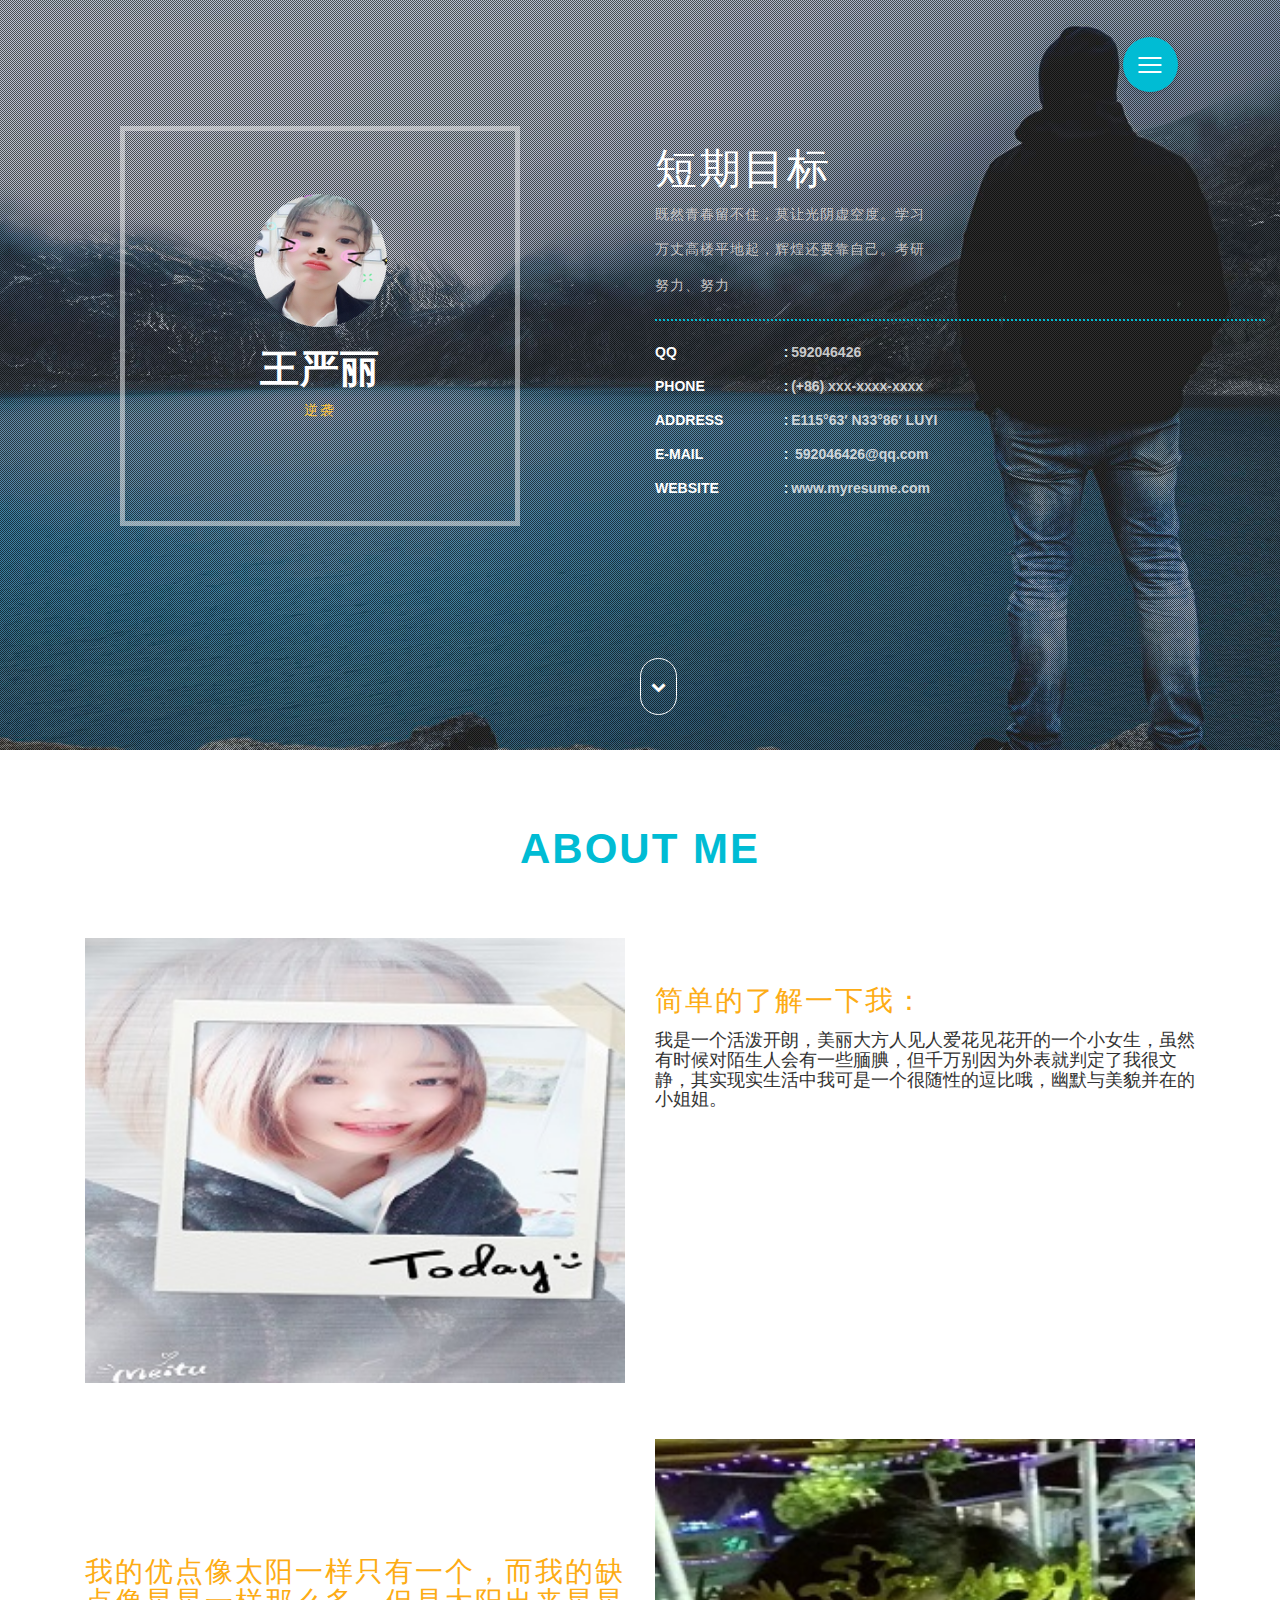
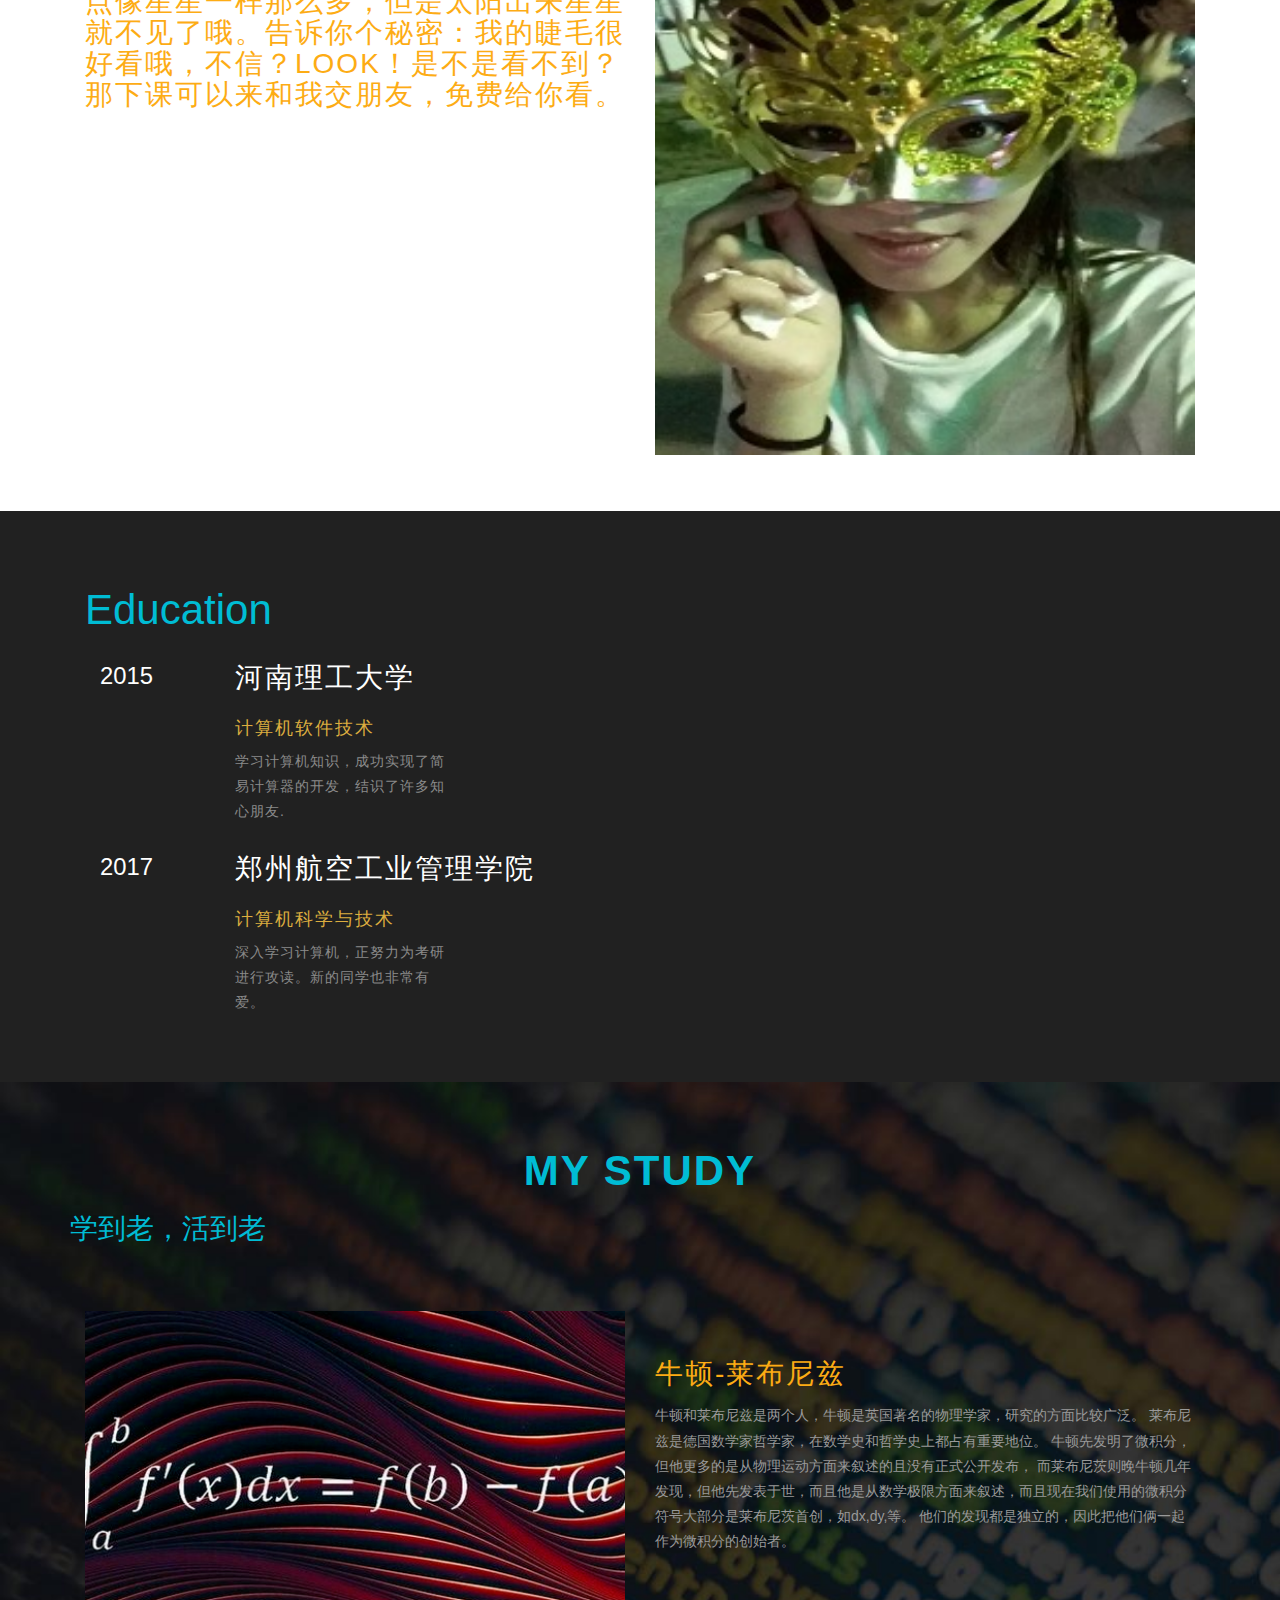
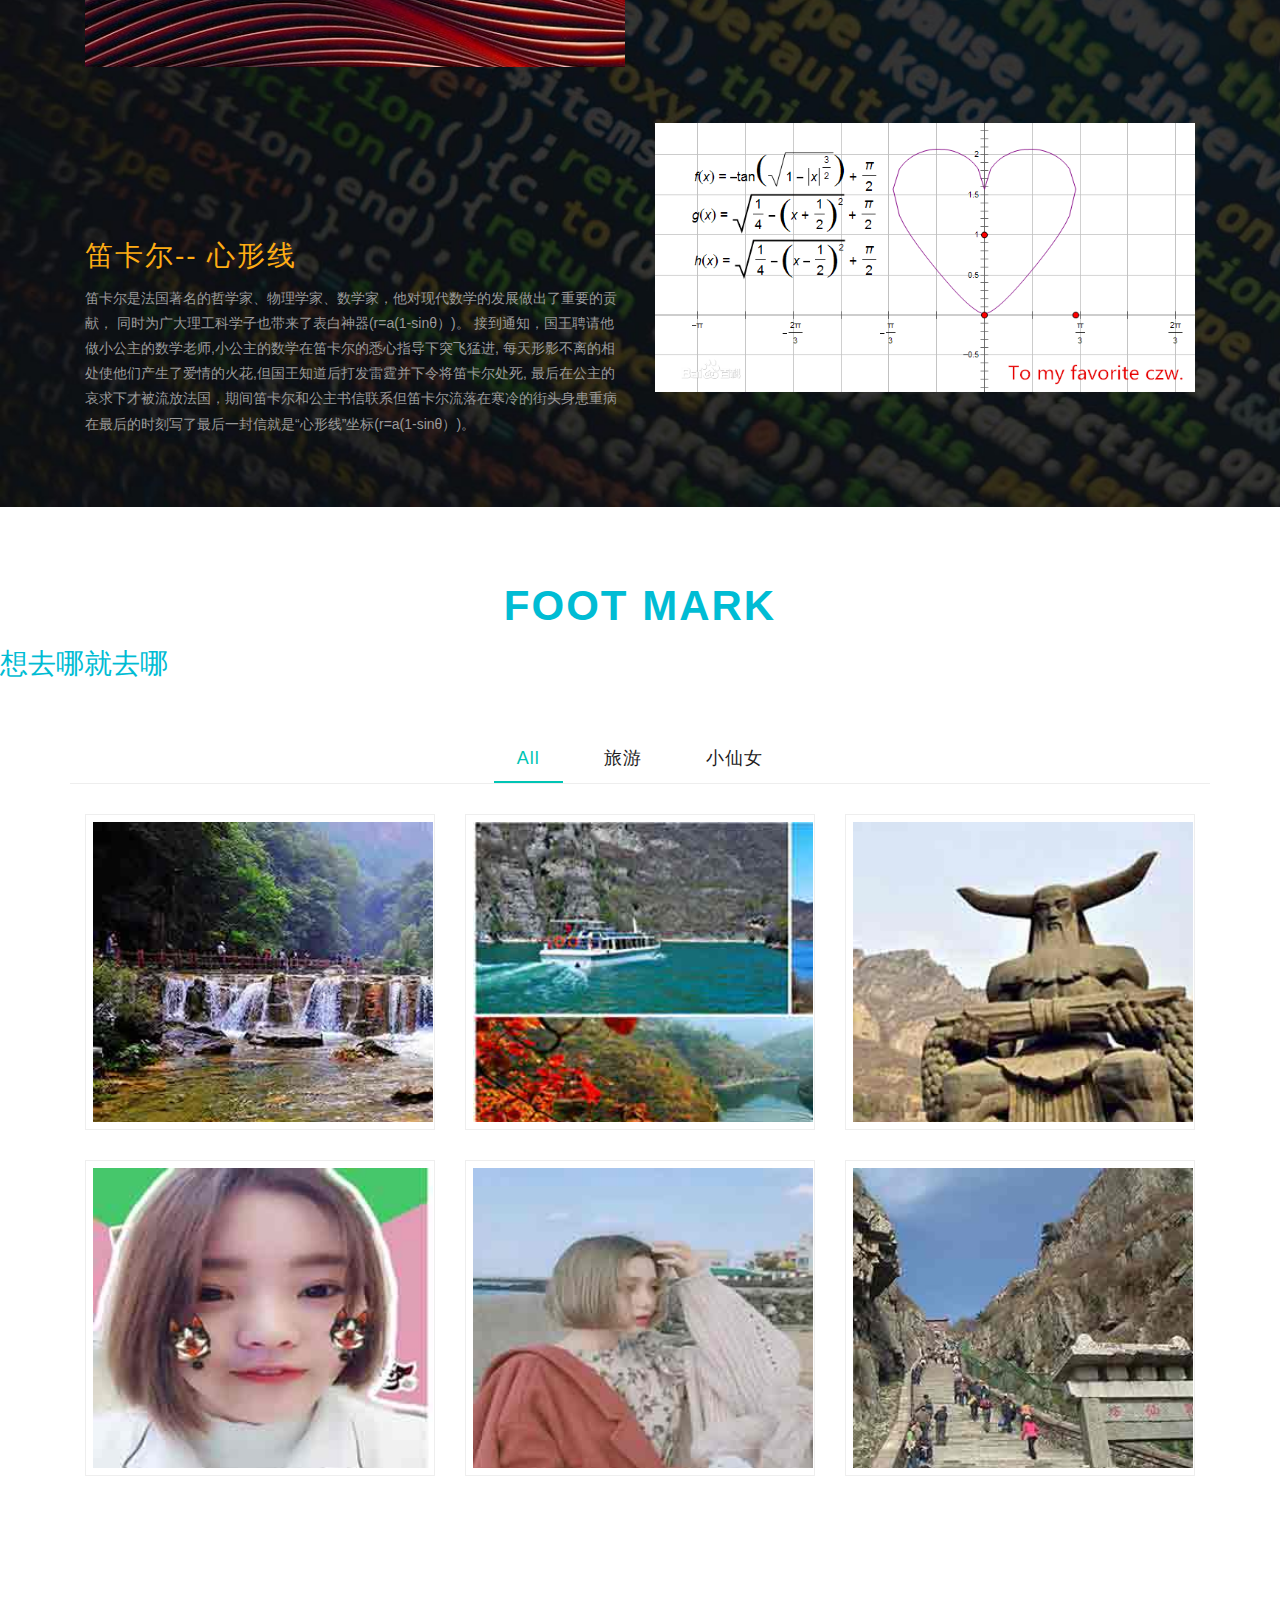
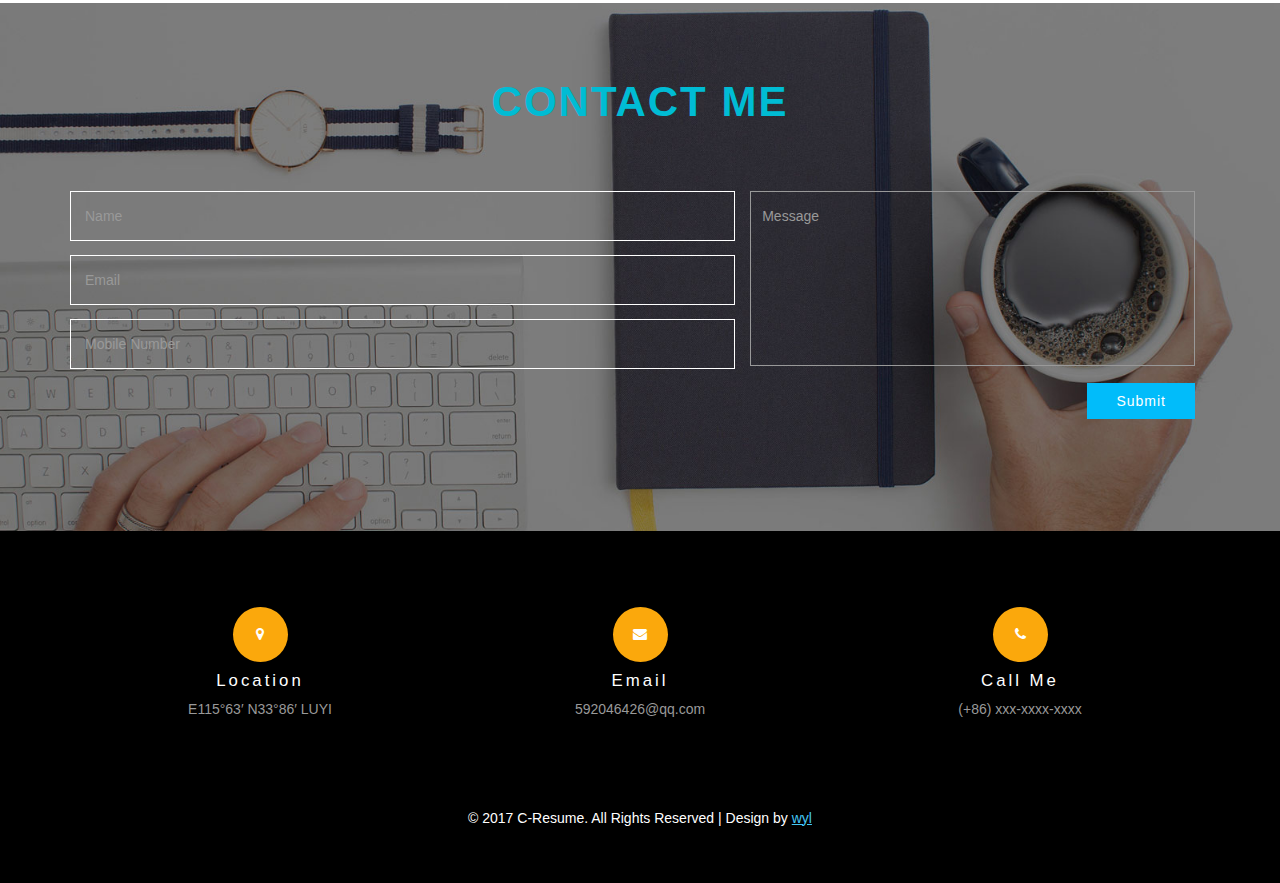
<file: index.html>
<!--
	Author: W3layouts
	Author URL: http://w3layouts.com
	License: Creative Commons Attribution 3.0 Unported
	License URL: http://creativecommons.org/licenses/by/3.0/
-->
<!DOCTYPE html>
<html lang="en">
<!-- Head -->
<head>
<title>C-Resume a personal Category Bootstrap responsive Website Template | Home :: w3layouts</title>
<meta name="viewport" content="width=device-width, initial-scale=1">
<meta charset="utf-8">
<meta name="keywords" content="C-Resume a Responsive web template, Bootstrap Web Templates, Flat Web Templates, Android Compatible web template, 
Smartphone Compatible web template, free webdesigns for Nokia, Samsung, LG, SonyEricsson, Motorola web design" />
<!-- css -->
<!-- font-awesome icons -->
<link rel="stylesheet" href="css/font-awesome.min.css" />
<!-- //font-awesome icons -->

<link rel="stylesheet" href="css/style.css" type="text/css" media="all" />
<link rel="stylesheet" href="css/bootstrap.min.css" type="text/css" media="all" />
<!-- Default-JavaScript-File -->
	<script type="text/javascript" src="js/jquery-2.1.4.min.js"></script>
	<script type="text/javascript" src="js/bootstrap.min.js"></script>
<!-- //Default-JavaScript-File -->

</head>
<body>
<!-- banner -->
	<div id="home" class="w3-banner-top">
	<div class="agileinfo-dot">
			<div class="w3layouts_menu">
				<nav class="cd-stretchy-nav edit-content">
					<a class="cd-nav-trigger" href="#0"> Menu <span aria-hidden="true"></span> </a>
					<ul>
						<li><a href="主页.html"><span>More</span></a></li>
						<li><a href="#about" class="scroll"><span>About</span></a></li>
						<li><a href="#experiences" class="scroll"><span>Experiences</span></a></li>
						<li><a href="#skills" class="scroll"><span>MyStudy</span></a></li> 
						<li><a href="#projects" class="scroll"><span>FootMark</span></a></li>
						<li><a href="#contact" class="scroll"><span>Contact</span></a></li>
					</ul> 
					<span aria-hidden="true" class="stretchy-nav-bg"></span>
				</nav> 
			</div>

		<div class="w3-banner-grids">
			<div class="col-md-6 w3-banner-grid-left">
				<div class="w3-banner-img">
					<img src="img/ban661.jpg" alt="img">
					<h3 class="test">王严丽</h3>
					<p class="test" >逆袭</p>
				</div>
			</div>
			<div class="col-md-6 w3-banner-grid-right">
			<div class="w3-banner-text">
				<h3>短期目标</h3>
				<p>既然青春留不住，莫让光阴虚空度。学习</p>
				<p>万丈高楼平地起，辉煌还要靠自己。考研</p>
				<p>努力、努力</p>
			</div>
				<div class=" w3-right-addres-1">
				<ul class="address">
								<li>
									<ul class="agileits-address-text ">
										<li class="agile-it-adress-left"><b>QQ</b></li>
										<li><span>:</span>592046426</li>
									</ul>
								</li>
								<li>
									<ul class="agileits-address-text">
										<li class="agile-it-adress-left"><b>PHONE</b></li>
										<li><span>:</span>(+86) xxx-xxxx-xxxx</li>
									</ul>
								</li>
								<li>
									<ul class="agileits-address-text">
										<li class="agile-it-adress-left"><b>ADDRESS</b></li>
										<li><span>:</span>E115°63′ N33°86′ LUYI</li>
									</ul>
								</li>
								<li>
									<ul class="agileits-address-text">
										<li class="agile-it-adress-left"><b>E-MAIL</b></li>
										<li><span>:</span><a href="mailto:592046426@qq.com"> 592046426@qq.com</a></li>
									</ul>
								</li>
								<li>
									<ul class="agileits-address-text">
										<li class="agile-it-adress-left"><b>WEBSITE</b></li>
										<li><span>:</span><a href="#">www.myresume.com</a></li>
									</ul>
								</li>
							</ul> 

				</div>
			</div>
			<div class="clearfix"></div>
		</div>
		</div>
		<div class="thim-click-to-bottom">
				<a href="#about" class="scroll">
					<i class="fa  fa-chevron-down"></i>
				</a>
			</div>

	</div>
<!-- banner -->
<!-- /about -->

<div class="w3-about" id="about">
	<div class="container">
		<div class="w3-about-head">
			<h3>About me</h3>
		</div>
		<div class="w3-about-grids">
		<div class=" w3-about-grids1">
				<div class="col-md-6 w3-about-grid-left1">
					<img src="img/ab5.jpg" alt="img1">
		
				</div>
				<div class="col-md-6 w3-about-grid-right1">
					<h3>简单的了解一下我：</h3>
					<p> <h4>我是一个活泼开朗，美丽大方人见人爱花见花开的一个小女生，虽然有时候对陌生人会有一些腼腆，但千万别因为外表就判定了我很文静，其实现实生活中我可是一个很随性的逗比哦，幽默与美貌并在的小姐姐。</h4></p>
					
					</div>
				<div class="clearfix"></div>
				</div>
				</div>
				<div class="clearfix"></div>
				<div class="w3-about-grids2">
				<div class="col-md-6 w3-about-grid-left2">
					
					<h3> 我的优点像太阳一样只有一个，而我的缺点像星星一样那么多，但是太阳出来星星就不见了哦。告诉你个秘密：我的睫毛很好看哦，不信？LOOK！是不是看不到？那下课可以来和我交朋友，免费给你看。</h3>
					
		
				</div>
				<div class="col-md-6 w3-about-grid-right2">
				<img src="img/ab7.jpg" alt="img1">
		
				</div>
				<div class="clearfix"></div>
				</div>
		</div>
	</div>
</div>
</div>
<!-- //about  -->
<!--/ education -->
	<div class="w3-edu-top" id="experiences">
	<div class="container">
		<div class="w3-edu-grids">
			
			<div class="col-md-6 w3-edu-grid-right">
			<div class="w3-edu-grid-header">
			<h3>Education</h3>
			</div>
				<div class="col-md-3 w3-edu-info-right1">
				<h3>2015</h3>
			</div>
			<div class="col-md-9 w3-edu-info-right2">
				<h3>河南理工大学</h3>
					<h4>计算机软件技术</h4>
					<p>学习计算机知识，成功实现了简易计算器的开发，结识了许多知心朋友.</p>
			</div>
			<div class="clearfix"></div>
			<div class="col-md-3 w3-edu-info-right1">
				<h3>2017</h3>
			</div>
			<div class="col-md-9 w3-edu-info-right2">
				<h3>郑州航空工业管理学院</h3>
					<h4>计算机科学与技术 </h4>
					<p>深入学习计算机，正努力为考研进行攻读。新的同学也非常有爱。</p>
			</div>
			<div class="clearfix"></div>
			
		</div>
		<div class="clearfix"></div>	
	</div>
	</div>
	</div>
<!-- //education -->
<!-- skills -->
<div class="skills" id="skills">
	<div class="container">
	<div class="title-w3ls">
		<h4>My Study</h4>
	</div>
		<div class="w3-edu-grid-header" >
			<h3 style="font-size: 2em;">学到老，活到老</h3>
		</div>
		<div class="skills-bar">

				<div class=" w3-about-grids1">
						<div class="col-md-6 w3-about-grid-left1">
							<img src="img/lbnz.png" alt="img1">
				
						</div>
						<div class="col-md-6 w3-about-grid-right1">
							<h3>牛顿-莱布尼兹</h3>
							<p> 牛顿和莱布尼兹是两个人，牛顿是英国著名的物理学家，研究的方面比较广泛。 莱布尼兹是德国数学家哲学家，在数学史和哲学史上都占有重要地位。 牛顿先发明了微积分，但他更多的是从物理运动方面来叙述的且没有正式公开发布， 而莱布尼茨则晚牛顿几年发现，但他先发表于世，而且他是从数学极限方面来叙述，而且现在我们使用的微积分符号大部分是莱布尼茨首创，如dx,dy,等。 他们的发现都是独立的，因此把他们俩一起作为微积分的创始者。</p>
							
							</div>
						<div class="clearfix"></div>
						</div>
						</div>
						<div class="clearfix"></div>
						<div class="w3-about-grids2">
						<div class="col-md-6 w3-about-grid-left2">
							<h3>笛卡尔-- 心形线</h3>
							<p> 笛卡尔是法国著名的哲学家、物理学家、数学家，他对现代数学的发展做出了重要的贡献， 同时为广大理工科学子也带来了表白神器(r=a(1-sinθ）)。
									接到通知，国王聘请他做小公主的数学老师,小公主的数学在笛卡尔的悉心指导下突飞猛进, 每天形影不离的相处使他们产生了爱情的火花,但国王知道后打发雷霆并下令将笛卡尔处死, 最后在公主的哀求下才被流放法国，期间笛卡尔和公主书信联系但笛卡尔流落在寒冷的街头身患重病 在最后的时刻写了最后一封信就是“心形线”坐标(r=a(1-sinθ）)。</p>
							
				
						</div>
						<div class="col-md-6 w3-about-grid-right2">
						<img src="img/dke.jpg" alt="img1">
				
						</div>
						<div class="clearfix"></div>
						</div>
				</div>
		
		<div class="clearfix"></div>
		</div>
	</div>
</div>
<!-- //skills -->

<!-- main-content -->
	<div class="main-content">
		<!-- gallery -->
	<div class="gallery" id="projects">
		<div class="w3-gallery-head">
			<h3>Foot Mark</h3>
		</div>
		<div class="w3-edu-grid-header">
				<h3 style="font-size: 2em;">想去哪就去哪</h3>
			</div>
	<div class="container">
		<div class="gallery_gds">
			<ul class="simplefilter ">
                <li class="active" data-filter="all">All</li>
                <li data-filter="1">旅游</li>
                <!-- <li data-filter="2">Java</li> -->
                <li data-filter="3">小仙女</li>
            </ul>   
            <div class="filtr-container " style="padding: 0px; position: relative; height: 858px;">
				<div class="col-md-4 col-ms-6 jm-item first filtr-item" data-category="1, 5" data-sort="Busy streets" style="opacity: 1; transform: scale(1) translate3d(0px, 0px, 0px); backface-visibility: hidden; perspective: 1000px; transform-style: preserve-3d; position: absolute; transition: all 0.5s ease-out 0ms;">
					<div class="jm-item-wrapper">
						<div class="jm-item-image">
							<img src="img/g1.jpg" alt="property" />
							<span class="jm-item-overlay"> </span>
							<div class="jm-item-button"><a href="#"  data-toggle="modal" data-target="#myModal1">View Details</a></div>
						</div>	
						
					</div>
				</div>
			
				<div class="col-md-4 col-ms-6 jm-item first filtr-item" data-category="1, 4" data-sort="City wonders" style="opacity: 1; transform: scale(1) translate3d(760px, 0px, 0px); backface-visibility: hidden; perspective: 1000px; transform-style: preserve-3d; position: absolute; transition: all 0.5s ease-out 0ms;">
					<div class="jm-item-wrapper">
						<div class="jm-item-image">
							<img src="img/g31.jpg" alt="property" />
							<span class="jm-item-overlay"> </span>
							<div class="jm-item-button"><a href="#"  data-toggle="modal" data-target="#myModal3">View Details</a></div>
						</div>	
						
					</div>
				</div>
				<div class="col-md-4 col-ms-6 jm-item first filtr-item" data-category="1" data-sort="In production" style="opacity: 1; transform: scale(1) translate3d(0px, 286px, 0px); backface-visibility: hidden; perspective: 1000px; transform-style: preserve-3d; position: absolute; transition: all 0.5s ease-out 0ms;">
					<div class="jm-item-wrapper">
						<div class="jm-item-image">
							<img src="img/g4.jpg" alt="property" />
							<span class="jm-item-overlay"> </span>
							<div class="jm-item-button"><a href="#"  data-toggle="modal" data-target="#myModal4">View Details</a></div>
						</div>	
					</div>
				</div>
				<div class="col-md-4 col-ms-6 jm-item first filtr-item" data-category="3, 4" data-sort="Industrial site" style="opacity: 1; transform: scale(1) translate3d(380px, 286px, 0px); backface-visibility: hidden; perspective: 1000px; transform-style: preserve-3d; position: absolute; transition: all 0.5s ease-out 0ms;">
					<div class="jm-item-wrapper">
						<div class="jm-item-image">
							<img src="img/g5.jpg" alt="property" />
							<span class="jm-item-overlay"> </span>
							<div class="jm-item-button"><a href="#"  data-toggle="modal" data-target="#myModal5">View Details</a></div>
						</div>	
					</div>
				</div>
				<div class="col-md-4 col-ms-6 jm-item first filtr-item" data-category="3, 4" data-sort="Industrial site" style="opacity: 1; transform: scale(1) translate3d(380px, 286px, 0px); backface-visibility: hidden; perspective: 1000px; transform-style: preserve-3d; position: absolute; transition: all 0.5s ease-out 0ms;">
					<div class="jm-item-wrapper">
						<div class="jm-item-image">
							<img src="img/g6.jpg" alt="property" />
							<span class="jm-item-overlay"> </span>
							<div class="jm-item-button"><a href="#"  data-toggle="modal" data-target="#myModal6">View Details</a></div>
						</div>
						
					</div>
				</div>
				<div class="col-md-4 col-ms-6 jm-item first filtr-item" data-category="1" data-sort="City lights" style="opacity: 1; transform: scale(1) translate3d(0px, 572px, 0px); backface-visibility: hidden; perspective: 1000px; transform-style: preserve-3d; position: absolute; transition: all 0.5s ease-out 0ms;">
					<div class="jm-item-wrapper">
						<div class="jm-item-image">
							<img src="img/g7.jpg" alt="property" />
							<span class="jm-item-overlay"> </span>
							<div class="jm-item-button"><a href="#"  data-toggle="modal" data-target="#myModal7">View Details</a></div>
						</div>	
						
					</div>
				</div>
				
               <div class="clearfix"> </div>
            </div>
		</div>
	</div>	
	</div>
	<!--//gallery-->
	</div>
<!-- //main-content -->
	<div class="modal fade" id="myModal" tabindex="-1" role="dialog" >
				<div class="modal-dialog">
							<!-- Modal content-->
                            <button type="button" class="close" data-dismiss="modal">&times;</button>
							<div class="w3ls-property-images w3-pop1-img">
							</div>
					
						<div class="ins-details">
							<div class="ins-name">
								<h3>voluptatem accusantium doloremque</h3>
								<p>Sed ut perspiciatis unde omnis iste natus error sit voluptatem accusantium doloremque laudantium, totam rem aperiam, eaque ipsa quae ab illo inventore veritatis et quasi architecto beatae vitae dicta sunt explicabo</p>
								
							</div>
							
						</div>
						<div class="clearfix"></div>			
			     </div>
	</div>
					 
<div class="modal fade" id="myModal1" tabindex="-1" role="dialog" >
				<div class="modal-dialog">
							<!-- Modal content-->
                            <button type="button" class="close" data-dismiss="modal">&times;</button>
							<div class="w3ls-property-images">
								<img src="img/gal11.jpg" alt="image">
							</div>
					
						<div class="ins-details">
							<div class="ins-name">
								<h3>云台山</h3>
								<p> 小寨沟山色秀丽，饶有三步一泉，五步一瀑，十步一潭之韵味。穿过水帘洞，便到了不老泉，泉水清澈见底。美丽的云台山瀑布，远远望去，像一条银白的长带，高高的悬挂在半空。云台山瀑布既有黄果树瀑布的气势！又有庐山瀑布的壮观！</p>
								
							</div>
							
						</div>
						<div class="clearfix"></div>			
			     </div>
	</div>
					 

					 
<div class="modal fade" id="myModal3" tabindex="-1" role="dialog" >
				<div class="modal-dialog">
							<!-- Modal content-->
                            <button type="button" class="close" data-dismiss="modal">&times;</button>
							<div class="w3ls-property-images w3-pop1-img3">
							<img src="img/gal33.jpg" alt="image">
							</div>
					
						<div class="ins-details">
							<div class="ins-name">
								<h3>青天河</h3>
								
								<p>将军岩、罗汉岩、猫头鹰、唐僧面佛等象形山峰惟妙惟肖，巧夺天工；野生荆木林清幽静谥、神韵天成；漫步北魏古官道，既可领受鸟鸣啼转，又可体味远古风情,涌泉石水穿巨石，龙吟滩水声轰鸣，犹如千军万马，催人奋进</p>
								
							</div>
							
						</div>
						<div class="clearfix"></div>			
			     </div>
	</div>
					 
<div class="modal fade" id="myModal4" tabindex="-1" role="dialog" >
				<div class="modal-dialog">
							<!-- Modal content-->
                            <button type="button" class="close" data-dismiss="modal">&times;</button>
							<div class=" w3ls-property-images w3-pop1-img4">
							<img src="img/gal44.jpg" alt="image">
							</div>
					
						<div class=" ins-details">
							<div class="ins-name">
								<h3>神农山</h3>
								<p>神农山，山势险峻，宽厚博大，犹如张开双臂拥入游人。不知仙山是否有通天的仙道，只见神农之山山路陡峭。这里的太行猕猴是真的皮这里曾是炎帝神农辨百谷，尝百草，登坛祭天的圣地。也是道教创始人老子筑炉炼丹、成道仙升之所。</p>
							</div>
							
						</div>
						<div class="clearfix"></div>			
			     </div>
	</div>
					 
<div class="modal fade" id="myModal5" tabindex="-1" role="dialog" >
				<div class="modal-dialog">
							<!-- Modal content-->
                            <button type="button" class="close" data-dismiss="modal">&times;</button>
							<div class=" w3ls-property-images w3-pop1-img5">
							<img src="img/gal55.jpg" alt="image">
							</div>
					
						<div class=" ins-details">
							<div class="ins-name">
								<h3>加油！</h3>
								
								<p>每天加油一点点。</p>
								
							</div>
							
						</div>
						<div class="clearfix"></div>			
			     </div>
	</div>
					 
	<div class="modal fade" id="myModal6" tabindex="-1" role="dialog" >
			<div class="modal-dialog">
						<!-- Modal content-->
						<button type="button" class="close" data-dismiss="modal">&times;</button>
						<div class=" w3ls-property-images w3-pop1-img5">
						<img src="img/gal66.jpg" alt="image">
						</div>
				
					<div class=" ins-details">
						<div class="ins-name">
							<h3>美少女</h3>
							
							<p>萌萌哒</p>
							
						</div>
						
					</div>
					<div class="clearfix"></div>			
			 </div>
</div>
					 
<div class="modal fade" id="myModal7" tabindex="-1" role="dialog" >
				<div class="modal-dialog">
							<!-- Modal content-->
                            <button type="button" class="close" data-dismiss="modal">&times;</button>
							<div class=" w3ls-property-images w3-pop1-img7">
								<img src="img/gal77.jpg" alt="image">
							</div>
					
						<div class="ins-details">
							<div class="ins-name">
								<h3>泰山</h3>
								
								<p>五岳之尊、“中华国山”、“天下第一山”、全球第一个联合国世界自然与文化遗产、列“中华十大名山”之首、天下名山第一，相传盘古开天辟地后其身躯化作天地万物，而其首级化为泰山，故而泰山为天下名胜之首，也成为历代帝王祭天封禅之地，奉为“神山”，成为中国国家和中华民族精神的象征性景观。</p>
								
							</div>
							
						</div>
						<div class="clearfix"></div>			
			     </div>
	</div>

			 					
 <script src="js/jquery.filterizr.js"></script>
    
    <!-- Kick off Filterizr -->
    <script type="text/javascript">
        $(function() {
            //Initialize filterizr with default options
            $('.filtr-container').filterizr();
        });
    </script>

<!-- contact -->
	 <div class="contact" id="contact">
	<div class="container">
		<div class="w3ls-heading">
			<h3>Contact me</h3>
		</div>
			<div class="contact-w3ls">
				<form action="#" method="post">
					<div class="col-md-7 col-sm-7 contact-left agileits-w3layouts">
						<input type="text" name="First Name" placeholder="Name" required>
						<input type="email"  class="email" name="Email" placeholder="Email" required>
						<input type="text" name="Number" placeholder="Mobile Number" required>
						<!-- <input type="text" class="email" name="Last Name" placeholder="Last Name" required=""> -->
					</div> 
					<div class="col-md-5 col-sm-5 contact-right agileits-w3layouts">
						<textarea name="Message" placeholder="Message" required></textarea>
						<input type="submit" value="Submit">
					</div>
					<div class="clearfix"> </div> 
				</form>
			</div>  

	</div>
</div>
<!-- //contact -->
<!-- footer -->
	<div class="w3l_footer">
		<div class="container">
			
			<div class="w3ls_footer_grids">
				
				<div class="w3ls_footer_grid">
					<div class="col-md-4 w3ls_footer_grid_left">
						<div class="w3ls_footer_grid_leftl">
							<i class="fa fa-map-marker" aria-hidden="true"></i>
						</div>
						<div class="w3ls_footer_grid_leftr">
							<h4>Location</h4>
							<p>E115°63′ N33°86′ LUYI</p>
						</div>
						<div class="clearfix"> </div>
					</div>
					<div class="col-md-4 w3ls_footer_grid_left">
						<div class="w3ls_footer_grid_leftl">
							<i class="fa fa-envelope" aria-hidden="true"></i>
						</div>
						<div class="w3ls_footer_grid_leftr">
							<h4>Email</h4>
							<a href="mailto:592046426@qq.com">592046426@qq.com</a>
						</div>
						<div class="clearfix"> </div>
					</div>
					<div class="col-md-4 w3ls_footer_grid_left">
						<div class="w3ls_footer_grid_leftl">
							<i class="fa fa-phone" aria-hidden="true"></i>
						</div>
						<div class="w3ls_footer_grid_leftr">
							<h4>Call Me</h4>
							<p>(+86) xxx-xxxx-xxxx</p>
						</div>
						<div class="clearfix"> </div>
					</div>
					<div class="clearfix"> </div>
				</div>
			</div>
		</div>
		<div class="w3l_footer_pos">
			<p>© 2017 C-Resume. All Rights Reserved | Design by <a href="https://wyl.com/">wyl</a></p>
		</div>
	</div>
<!-- //footer -->
<script src="js/bars.js"></script>
<!-- start-smoth-scrolling -->
<script src="js/SmoothScroll.min.js"></script>
<!-- text-effect -->
		<script type="text/javascript" src="js/jquery.transit.js"></script> 
		<script type="text/javascript" src="js/jquery.textFx.js"></script> 
		<script type="text/javascript">
			$(document).ready(function() {
					$('.test').textFx({
						type: 'fadeIn',
						iChar: 100,
						iAnim: 1000
					});
			});
		</script>
<!-- //text-effect -->
<!-- menu-js --> 	
	<script src="js/modernizr.js"></script>	
	<script src="js/menu.js"></script>
<!-- //menu-js --> 	


<script type="text/javascript" src="js/move-top.js"></script>

<script type="text/javascript" src="js/easing.js"></script>
<script type="text/javascript">
	jQuery(document).ready(function($) {
		$(".scroll").click(function(event){		
			event.preventDefault();
			$('html,body').animate({scrollTop:$(this.hash).offset().top},1000);
		});
	});
</script>
<!-- start-smoth-scrolling -->
	<script type="text/javascript">
		$(document).ready(function() {
			/*
				var defaults = {
				containerID: 'toTop', // fading element id
				containerHoverID: 'toTopHover', // fading element hover id
				scrollSpeed: 1200,
				easingType: 'linear' 
				};
			*/
								
			$().UItoTop({ easingType: 'easeOutQuart' });
								
			});
	</script>


</body>
</html>
</file>
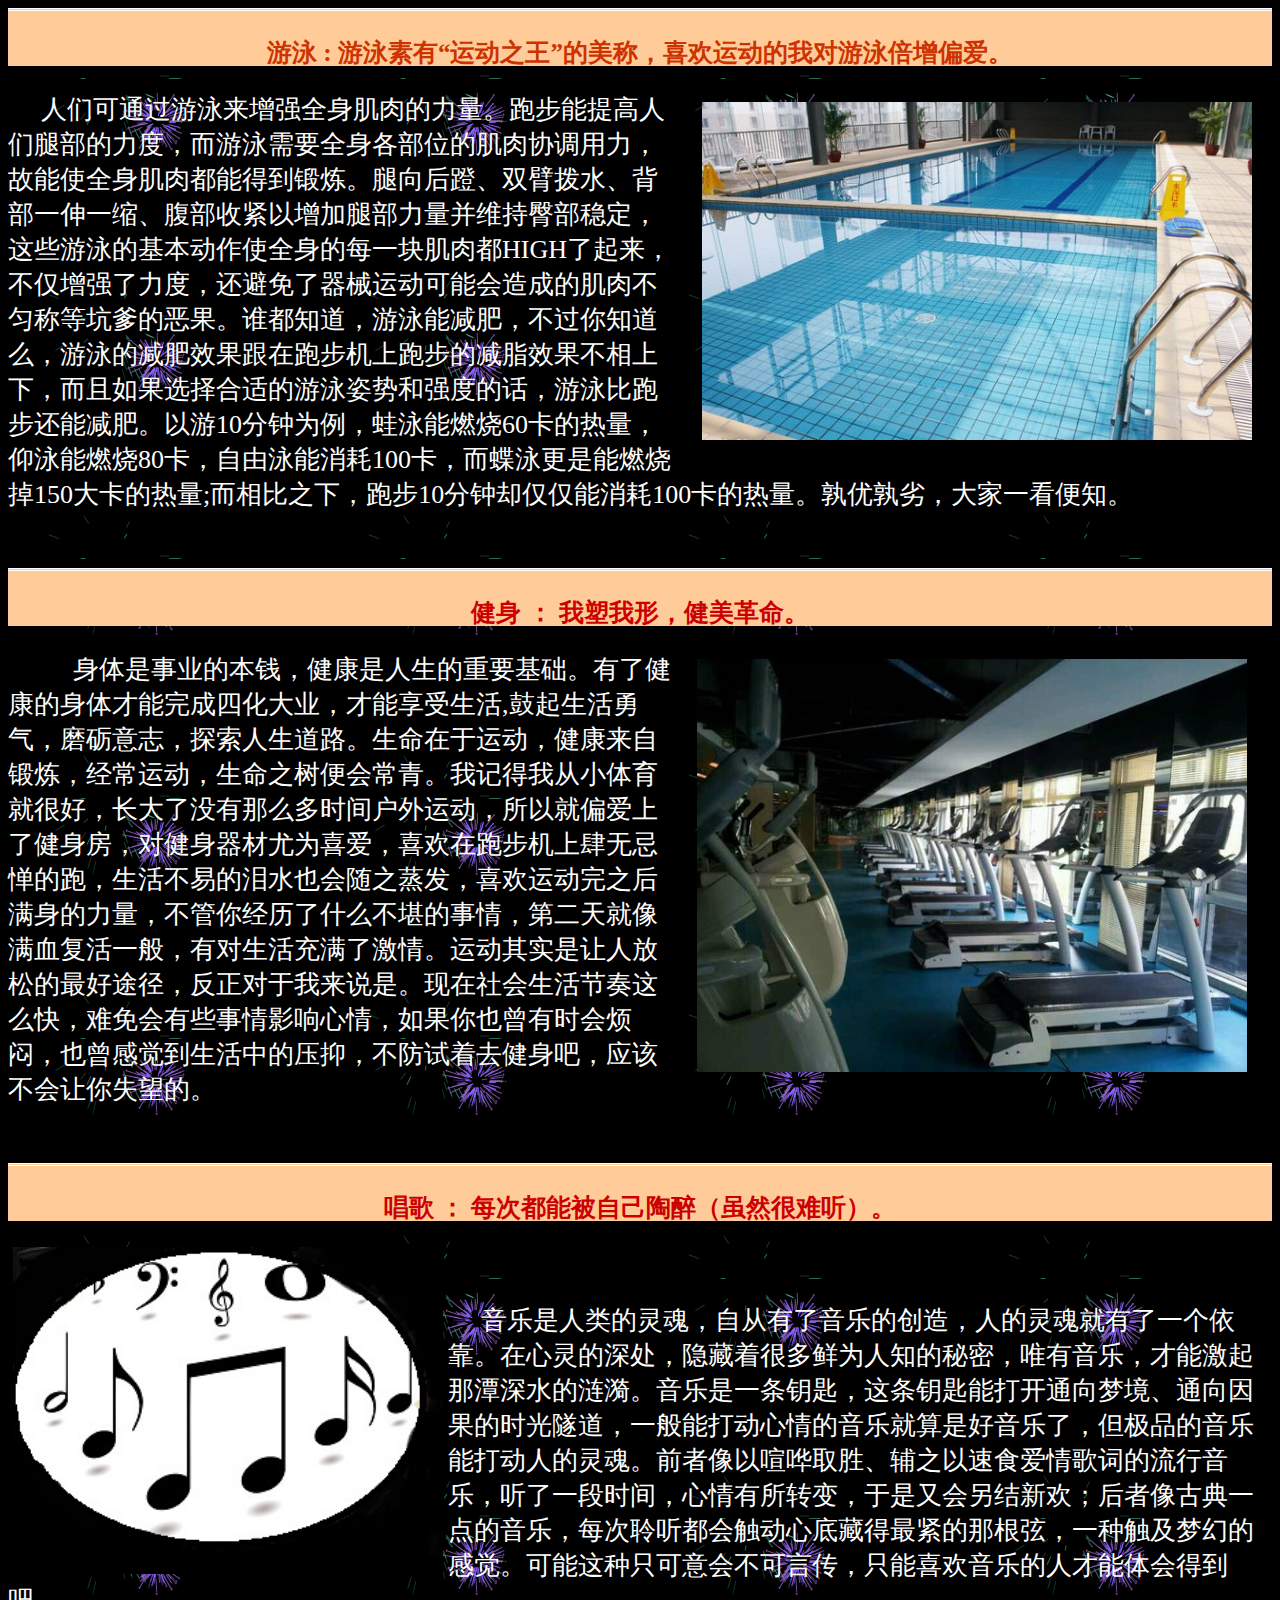
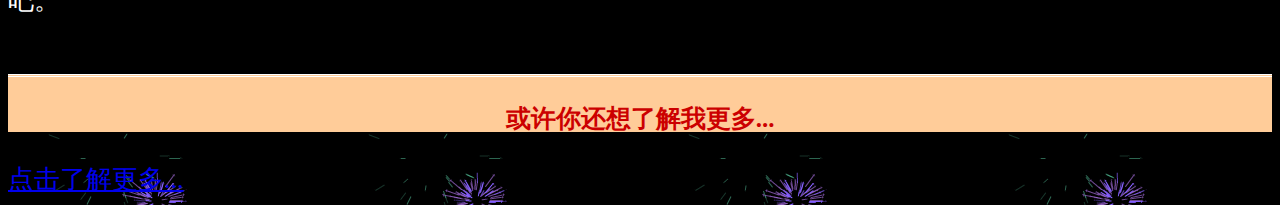
<file: AI hao.html>
<!DOCTYPE html PUBLIC "-//W3C//DTD XHTML 1.0 Transitional//EN" "http://www.w3.org/TR/xhtml1/DTD/xhtml1-transitional.dtd">
<html xmlns="http://www.w3.org/1999/xhtml">
<head>
<meta http-equiv="Content-Type" content="text/html; charset=utf-8" />
<title>我的爱好</title>
<style type="text/css">
body{color:#fff;
background-image:url(img/%E7%83%9F%E8%8A%B1%E5%9B%BE.jpg);
font-size:26px;
}
#Container{
    width:9800px;
    margin:0 auto;/*设置整个容器在浏览器中水平居中*/
    background:url(../%E8%83%8C%E6%99%AF2.gif);
	font-size:20px;
}
#Header{
    height:55px;
	border-top-style:double;
	border-bottom-width:medium;
    background:#FC9;
	font-style:inherit;
	font-size:25px;
	font-weight:bold;
	
	
	
	
}


</style>
</head>
  
<body>
<div id="Header">
<p style="text-align:center;">
<span style="color:#C30;font-size:25px;">游泳 : 游泳素有“运动之王”的美称，喜欢运动的我对游泳倍增偏爱。</span></p>

</div>
<p style="Container">
    <img src="img/游泳爱好111.jpg" align="right" width="550" hspace="20" vspace="10">&nbsp;&nbsp;&nbsp;&nbsp;
   
   人们可通过游泳来增强全身肌肉的力量。跑步能提高人们腿部的力度，而游泳需要全身各部位的肌肉协调用力，故能使全身肌肉都能得到锻炼。腿向后蹬、双臂拨水、背部一伸一缩、腹部收紧以增加腿部力量并维持臀部稳定，这些游泳的基本动作使全身的每一块肌肉都HIGH了起来，不仅增强了力度，还避免了器械运动可能会造成的肌肉不匀称等坑爹的恶果。谁都知道，游泳能减肥，不过你知道么，游泳的减肥效果跟在跑步机上跑步的减脂效果不相上下，而且如果选择合适的游泳姿势和强度的话，游泳比跑步还能减肥。以游10分钟为例，蛙泳能燃烧60卡的热量，仰泳能燃烧80卡，自由泳能消耗100卡，而蝶泳更是能燃烧掉150大卡的热量;而相比之下，跑步10分钟却仅仅能消耗100卡的热量。孰优孰劣，大家一看便知。</p>
   &nbsp;&nbsp;&nbsp;&nbsp;
   
</div>
<div id="Header">
<p style="text-align:center;">
<span style="color:#C00;font-size:25px;">健身 ： 我塑我形，健美革命。</span></p> 
</div>
<p style="Container">
    <img src="img/爱好1.jpg" align="right" width="550" hspace="25" vspace="7">&nbsp;&nbsp;&nbsp;&nbsp;
    &nbsp;&nbsp;&nbsp;&nbsp;
    
    身体是事业的本钱，健康是人生的重要基础。有了健康的身体才能完成四化大业，才能享受生活,鼓起生活勇气，磨砺意志，探索人生道路。生命在于运动，健康来自锻炼，经常运动，生命之树便会常青。我记得我从小体育就很好，长大了没有那么多时间户外运动，所以就偏爱上了健身房，对健身器材尤为喜爱，喜欢在跑步机上肆无忌惮的跑，生活不易的泪水也会随之蒸发，喜欢运动完之后满身的力量，不管你经历了什么不堪的事情，第二天就像满血复活一般，有对生活充满了激情。运动其实是让人放松的最好途径，反正对于我来说是。现在社会生活节奏这么快，难免会有些事情影响心情，如果你也曾有时会烦闷，也曾感觉到生活中的压抑，不防试着去健身吧，应该不会让你失望的。&nbsp;
    </p> &nbsp;&nbsp;&nbsp;
    
    
     &nbsp;&nbsp;&nbsp;&nbsp;
   
    <div id="Header">
<p style="text-align:center;">
<span style="color:#C00;font-size:25px;">唱歌 ： 每次都能被自己陶醉（虽然很难听）。</span></p> 
</div>
<p style="Container">
    <img src="img/音乐.jpg"; align="left" width="430" hspace="5" vspace="0" >
    </div>
&nbsp;&nbsp;&nbsp;&nbsp
<div>
        
     &nbsp;&nbsp;&nbsp;&nbsp;
    
     音乐是人类的灵魂，自从有了音乐的创造，人的灵魂就有了一个依靠。在心灵的深处，隐藏着很多鲜为人知的秘密，唯有音乐，才能激起那潭深水的涟漪。音乐是一条钥匙，这条钥匙能打开通向梦境、通向因果的时光隧道，一般能打动心情的音乐就算是好音乐了，但极品的音乐能打动人的灵魂。前者像以喧哗取胜、辅之以速食爱情歌词的流行音乐，听了一段时间，心情有所转变，于是又会另结新欢；后者像古典一点的音乐，每次聆听都会触动心底藏得最紧的那根弦，一种触及梦幻的感觉。可能这种只可意会不可言传，只能喜欢音乐的人才能体会得到吧。
     </p>    
     &nbsp;&nbsp;&nbsp;&nbsp;
    <div id="Header">
<p style="text-align:center;">
<span style="color:#C00;font-size:25px;">或许你还想了解我更多...</span>
</p> 
</div>
&nbsp;&nbsp;&nbsp;&nbsp
<div>
</div>
<a href="主页.html">点击了解更多...</a>
    
    



</body>
</html>
</file>
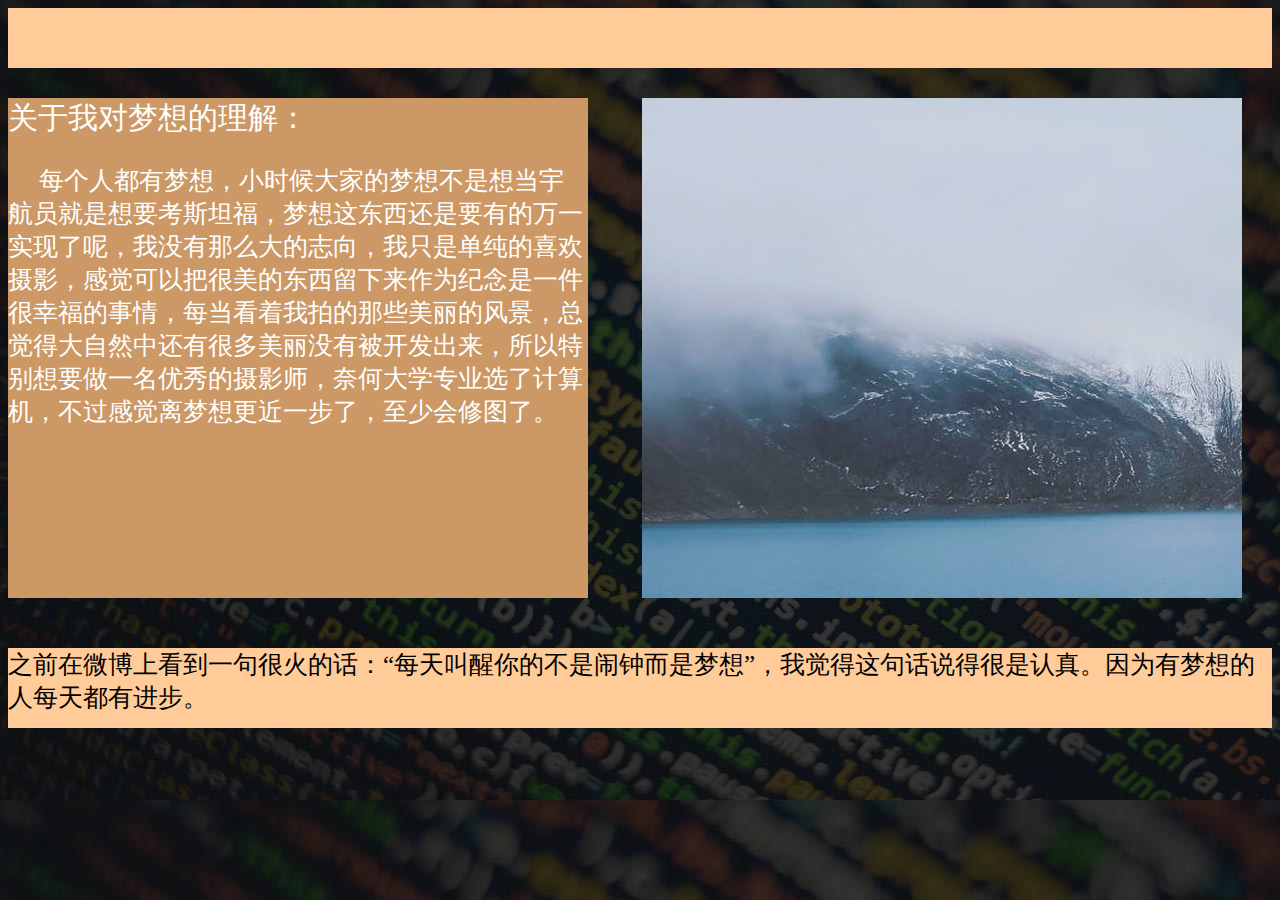
<file: lixiang.html>
<!DOCTYPE html PUBLIC "-//W3C//DTD XHTML 1.0 Transitional//EN" "http://www.w3.org/TR/xhtml1/DTD/xhtml1-transitional.dtd">
<html xmlns="http://www.w3.org/1999/xhtml">
<head>
<meta http-equiv="Content-Type" content="text/html; charset=utf-8" />
<title>无标题文档</title>
<style type="text/css">
body{background-image:url(img/skill2.jpg);
}
#show{COLOR:#000;border:hidden;width:auto;height:60px; background:#FC9; font-SIZE:25px;}
#con{
    height:500px;
	 width:600px;
    margin:30px;/*设置元素跟其他元素的距离为20像素*/
    float:right;/*设置浮动，实现多列效果，div+Css布局中很重要的*/
 	background-image:url(img/ban6666.jpg);
	
}
#Content{
    height:500px;
	width:580px;
    /*此处对容器设置了高度，一般不建议对容器设置高度，一般使用overflow:auto;属性设置容器根据内容自适应高度，如果不指定高度或不设置自适应高度，容器将默认为1个字符高度，容器下方的布局元素（footer）设置margin-top:属性将无效*/
    margin-top:30px;
	background:#C96;
	font-size:24px;
	
	float:left;
}


#Footer{
    height:80px;
    background:#FC9;
    margin-top:20px;
	font-size:25px;
}
.Clear{
    clear:both;
}


</style>
</head>

<body>
 <div id="show"></div>
<script type="text/javascript">
var str="说说有关梦想这件事：";
var len=str.length;
var i=1;
function showword(){
document.getElementById("show").innerHTML=str.substr(0,i);
i++;
if(i>len){
clearInterval("done");}
}
var done=setInterval("showword()",1000);
</script>
<div id="con">
<span style="font-size:10px;"</span>
</div>
<div id="Content">
       
       <span style="color:#fff;font-size:30px;">关于我对梦想的理解：</span></p>
       <p style="color:#FFF;font-size:25px;">&nbsp;&nbsp;&nbsp;&nbsp;
       每个人都有梦想，小时候大家的梦想不是想当宇航员就是想要考斯坦福，梦想这东西还是要有的万一实现了呢，我没有那么大的志向，我只是单纯的喜欢摄影，感觉可以把很美的东西留下来作为纪念是一件很幸福的事情，每当看着我拍的那些美丽的风景，总觉得大自然中还有很多美丽没有被开发出来，所以特别想要做一名优秀的摄影师，奈何大学专业选了计算机，不过感觉离梦想更近一步了，至少会修图了。
       
             </p> 
    </div>
    <div class="Clear"><!--如何你上面用到float,下面布局开始前最好清除一下。--></div>
    <div id="Footer">
之前在微博上看到一句很火的话：“每天叫醒你的不是闹钟而是梦想”，我觉得这句话说得很是认真。因为有梦想的人每天都有进步。

</div>




</body>
</html>
</file>
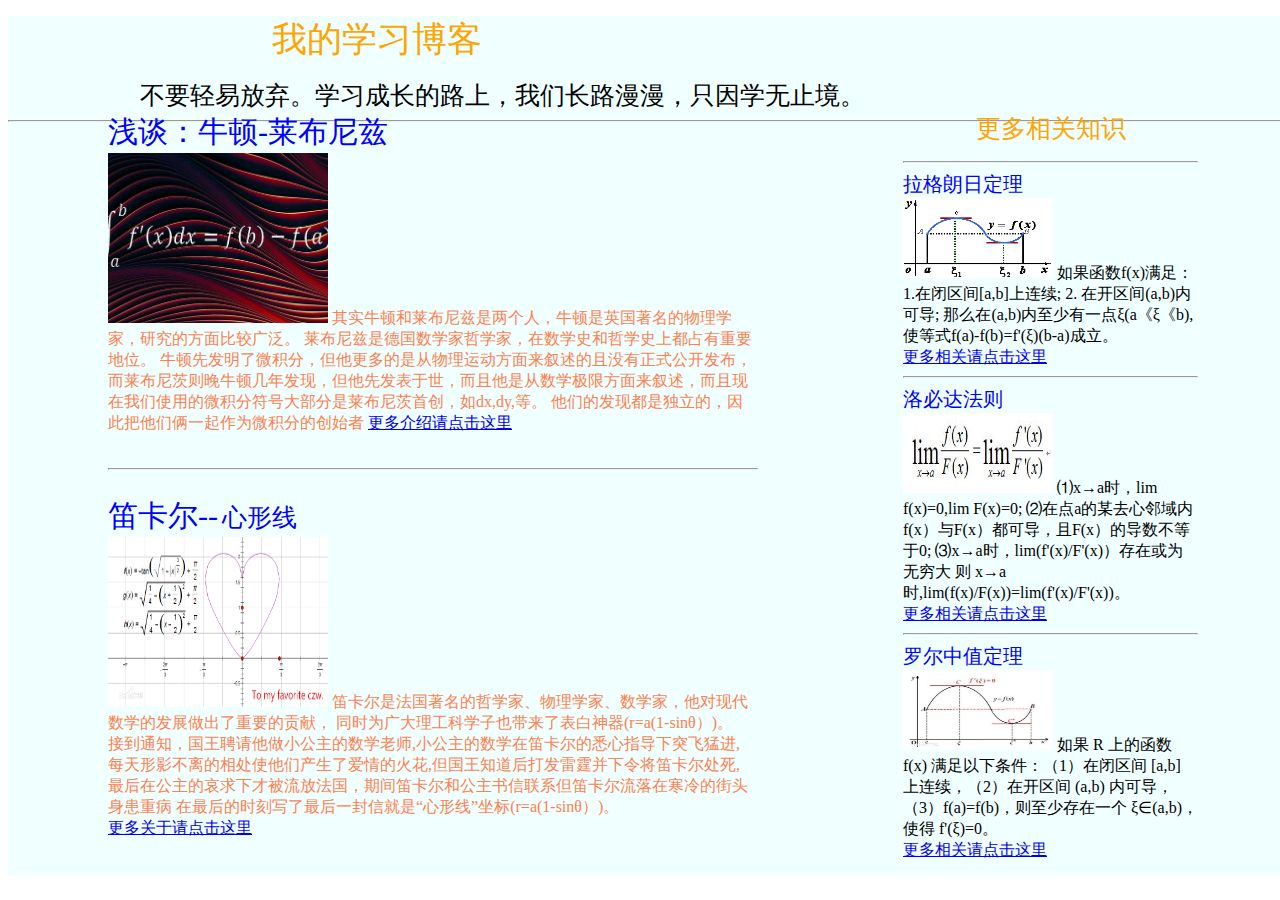
<file: Study.html>
<!DOCTYPE html>
<html>

	<head>
		<Link Rel="icon" href="../img/w.jpg" type="image/x-icon">
		<meta charset="UTF-8">
		<title>学无止境</title>
		<style>
			.dr {
				border: 0px solid crimson;
				width: 1330px;
				height: 860px;
				background-color: azure;
			}
			
			#title {
				width: 1330px;
				height: 80px;
				border: 0px solid chartreuse;
				margin-top: 0px;
				margin-right: 0px;
				margin-bottom: 0px;
				margin-left: 0px;
			}
			
			#xx {
				width: 650px;
				height: 775px;
				border: 0px solid red;
				margin-top: 0px;
				margin-right: 0px;
				margin-bottom: 0px;
				margin-left: 100px;
				float: left;
			}
			
			#tj {
				width: 295px;
				height: 775px;
				border: 0px solid blue;
				margin-top: 0px;
				margin-right: 140px;
				margin-bottom: 0px;
				margin-left: 0px;
				float: right;
			}
		</style>
	</head>

	<body>
		<!--
    	border 行
    	width 宽
    	align 位置
    	height 高度
    	align="center":居中显示
    -->
		<div class="dr">
			<div id="title">
				<p>
					&nbsp;&nbsp;&nbsp;&nbsp;&nbsp;&nbsp;&nbsp;&nbsp;&nbsp;&nbsp;&nbsp;&nbsp;&nbsp;&nbsp;&nbsp;&nbsp;&nbsp;&nbsp; &nbsp;&nbsp;&nbsp;&nbsp;&nbsp;&nbsp;&nbsp;&nbsp;&nbsp;&nbsp;&nbsp;&nbsp; &nbsp;&nbsp;&nbsp;&nbsp;&nbsp;&nbsp;&nbsp;&nbsp;&nbsp;&nbsp;&nbsp;&nbsp;&nbsp;&nbsp;&nbsp;&nbsp;&nbsp;&nbsp; &nbsp;&nbsp;&nbsp;&nbsp;&nbsp;&nbsp;&nbsp;&nbsp;&nbsp;&nbsp;&nbsp;&nbsp;&nbsp;&nbsp;
					<span style=" color: #FFA500; font-size: 35px; ">我的学习博客</span></p> &nbsp;&nbsp;&nbsp;&nbsp;&nbsp;&nbsp;&nbsp;&nbsp;&nbsp;&nbsp;&nbsp;&nbsp;&nbsp;&nbsp;&nbsp;&nbsp; &nbsp;&nbsp;&nbsp;&nbsp;&nbsp;&nbsp;&nbsp;&nbsp;&nbsp;&nbsp;&nbsp;&nbsp; &nbsp;&nbsp;
	<span style=" color: #000000; font-size: 25px; ">不要轻易放弃。学习成长的路上，我们长路漫漫，只因学无止境。</span>
					<hr></hr>
				</p>
			</div>
			<div id="xx">
				<p>
					<span style=" color: blue; font-size: 30px; ">浅谈：牛顿-莱布尼兹</span><br />
					<img src="img/lbnz.png" width="220px" height="170px" />
					<span style=" color: coral; font-size: 30;">
    				其实牛顿和莱布尼兹是两个人，牛顿是英国著名的物理学家，研究的方面比较广泛。
    				莱布尼兹是德国数学家哲学家，在数学史和哲学史上都占有重要地位。
    				牛顿先发明了微积分，但他更多的是从物理运动方面来叙述的且没有正式公开发布，
					而莱布尼茨则晚牛顿几年发现，但他先发表于世，而且他是从数学极限方面来叙述，而且现在我们使用的微积分符号大部分是莱布尼茨首创，如dx,dy,等。
					他们的发现都是独立的，因此把他们俩一起作为微积分的创始者
    				<a href="https://baike.baidu.com/item/%E7%89%9B%E9%A1%BF-%E8%8E%B1%E5%B8%83%E5%B0%BC%E8%8C%A8%E5%85%AC%E5%BC%8F/7451942?fr=aladdin">更多介绍请点击这里</a>
    					<a>&nbsp;</a><br />
				</span>
					
					<a>&nbsp;</a><br />
					<hr></hr>
					<a>&nbsp;</a><br />
					
					<span style=" color: blue; font-size: 30px; ">笛卡尔--</span>
					<span style=" color: blue; font-size: 25px; ">心形线</span><br />
					<img src="img/dke (2).jpg" width="220px" height="170px" />
					<span style=" color: coral; font-size: 30;">
	    				笛卡尔是法国著名的哲学家、物理学家、数学家，他对现代数学的发展做出了重要的贡献，
	    				同时为广大理工科学子也带来了表白神器(r=a(1-sinθ）)。<br />
	    				接到通知，国王聘请他做小公主的数学老师,小公主的数学在笛卡尔的悉心指导下突飞猛进,
	    				每天形影不离的相处使他们产生了爱情的火花,但国王知道后打发雷霆并下令将笛卡尔处死,
	    				最后在公主的哀求下才被流放法国，期间笛卡尔和公主书信联系但笛卡尔流落在寒冷的街头身患重病
	    				在最后的时刻写了最后一封信就是“心形线”坐标(r=a(1-sinθ）)。<br />
	    				<a href="https://baike.baidu.com/item/%E5%BF%83%E5%BD%A2%E7%BA%BF/10018818?fr=aladdin">更多关于请点击这里</a>
    				</span>

				</p>
			</div>
			<div id="tj">
				<div id="i1">
					<p style="text-align: center;">
						<span style=" color: #FFA500; font-size: 25px; ">更多相关知识</span>
					</p>
					<hr></hr>
					<span style=" color: blue; font-size: 20px; ">拉格朗日定理</span><br />
					<img src="img/lglr.jpg" width="150px" height="80px" />
					<span>
						如果函数f(x)满足：
						1.在闭区间[a,b]上连续;
						2. 在开区间(a,b)内可导;
						那么在(a,b)内至少有一点ξ(a《ξ《b),
						使等式f(a)-f(b)=f'(ξ)(b-a)成立。
						<br/>
    				<a href="https://baike.baidu.com/item/%E6%8B%89%E6%A0%BC%E6%9C%97%E6%97%A5%E5%AE%9A%E7%90%86/7217921?fr=aladdin">更多相关请点击这里</a>
				</span>
				</div>
				<hr></hr>
				<div id="i2">
					<span style=" color: blue; font-size: 20px; ">洛必达法则</span><br />
					<img src="img/lbd.jpg" width="150px" height="80px" />
					<span>
    			⑴x→a时，lim f(x)=0,lim F(x)=0;
    			⑵在点a的某去心邻域内f(x）与F(x）都可导，且F(x）的导数不等于0;
    			⑶x→a时，lim(f'(x)/F'(x)）存在或为无穷大 则 x→a时,lim(f(x)/F(x))=lim(f'(x)/F'(x))。<br />
			<a href="https://baike.baidu.com/item/%E6%B4%9B%E5%BF%85%E8%BE%BE%E6%B3%95%E5%88%99/7646700?fr=aladdin">更多相关请点击这里</a>
    		</span>
				</div>
				<hr />
				<div id="i3">
					<span style=" color: blue; font-size: 20px; ">罗尔中值定理</span><br />
					<img src="img/le.jpg" width="150px" height="80px" />
					<span>
    			如果 R 上的函数 f(x) 满足以下条件：（1）在闭区间 [a,b] 上连续，（2）在开区间 (a,b) 内可导，（3）f(a)=f(b)，则至少存在一个 ξ∈(a,b)，使得 f'(ξ)=0。<br />
				<a href="https://baike.baidu.com/item/%E7%BD%97%E5%B0%94%E4%B8%AD%E5%80%BC%E5%AE%9A%E7%90%86/1876399?fr=aladdin">更多相关请点击这里</a>
    		</span>
				</div>
			</div>
		</div>

	</body>

</html>
</file>
<file: css/style.css>
/*--
	Author: W3Layouts
	Author URL: http://w3layouts.com
	License: Creative Commons Attribution 3.0 Unported
	License URL: http://creativecommons.org/licenses/by/3.0/
--*/
/*-- Reset-Code --*/

body {
	padding: 0;
	margin: 0;
	background: #FFF;
	font-family: 'Open Sans', sans-serif;
}
body a {
	transition: 0.5s all;
	-webkit-transition: 0.5s all;
	-moz-transition: 0.5s all;
	-o-transition: 0.5s all;
	-ms-transition: 0.5s all;
	text-decoration: none;
}
body a:hover {
	text-decoration: none;
}
body a:focus, a:hover {
	text-decoration: none;
}
input[type="button"], input[type="submit"] {
	transition: 0.5s all;
	-webkit-transition: 0.5s all;
	-moz-transition: 0.5s all;
	-o-transition: 0.5s all;
	-ms-transition: 0.5s all;
}
h1, h2, h3, h4, h5, h6 {
	margin: 0;
	padding: 0;
	font-family: 'Amita', cursive;
}
p {
	margin: 0;
	font-size:1em;
	font-family: 'Ubuntu', sans-serif;
}
ul {
	margin: 0;
	padding: 0;
}
label {
	margin: 0;
}
a:focus, a:hover {
	text-decoration: none;
	outline: none;
}
/*-- //Reset-Code --*/
/*-- banner --*/
.w3-banner-top{
    background: url(../img/ban6666.jpg) no-repeat 0px 0px;
    background-size: cover;
	min-height:750px;
	    position: relative;
}
.agileinfo-dot{
    background: url(../img/dott.png)repeat 0px 0px;
    background-size: 2px;
    -webkit-background-size: 2px;
    -moz-background-size: 2px;
    -o-background-size: 2px;
    -ms-background-size: 2px;
	min-height: 750px;
}
.col-md-6.w3-banner-grid-left {
    width: 50%;
    float: left;
}
.col-md-6.w3-banner-grid-right{
    width: 50%;
    float: left;
}
.w3-banner-img {
    text-align: center;
}
ul.address {
    margin-top: 1.5em;
      border-top: 2px dotted #00bcd4;
    padding-top: 0.5em;
}
ul.address li ul.agileits-address-text li {
    display: inline-block;
    font-size: 1em;
    color:rgba(255, 255, 255, 0.76);
    margin-top: 1em;
    font-weight: 600;
    font-family: 'Text Me One', sans-serif;
}
ul.address li ul.agileits-address-text li:nth-child(1) {
    width: 20%;
}
.w3-banner-grids {
    padding: 9em 0 0 0;
}
.w3-banner-img img {
    width: 133px;
    height: 133px;
    border-radius: 50%;
}
.w3-right-addres-1 li {
    list-style-type: none;
}
.w3-banner-text p {
    width: 50%;
}
ul.agileits-address-text li a {
    color:rgba(255, 255, 255, 0.76);
}
.w3-banner-img h3 {
    color: #fff;
    font-size: 2.8em;
    font-weight: 600;
    text-transform: uppercase;
        letter-spacing:1px;
   font-family: 'Raleway', sans-serif;
}
.w3-banner-img p {
    color: #ffc53e;
    font-size: 1em;
    line-height: 1.5em;
    text-transform: uppercase;
	letter-spacing: 2px;
}
.w3-banner-grid-right h3 {
  font-size: 3em;
    color: #fff;
    letter-spacing: 2px;
    font-family: 'Yanone Kaffeesatz', sans-serif;
}
.w3-banner-grid-right p {
    color:#c5c2c2;
    font-size: 1em;
    line-height: 1.8em;
    letter-spacing: 1px;
}
ul.agileits-address-text li span {
    margin: 0.2em;
    color: #d9edf7;
}
.w3-banner-img {
  border: 5px solid rgba(238, 238, 238, 0.53);
    width: 400px;
    height: 400px;
    padding: 63px;
    margin: 0 auto;
}
li.agile-it-adress-left b {
    color: #fff;
}
/*-- button-effect --*/
.thim-click-to-bottom {
    position: absolute;
    bottom: 7%;
    left: 50%;
    width: 40px;
    height: 40px;
    font-size: 40px;
    line-height: 40px;
    -webkit-animation: bounce 2s infinite ease-in-out;
}
.thim-click-to-bottom i {
    color: #fff;
    padding: 20px 10px;
    border: 1px solid;
    border-radius: 20px;
	font-size: 15px;
}
@-webkit-keyframes bounce {
	0%, 20%, 60%, 100%  { -ms-transform: translateY(0); }
	0%, 20%, 60%, 100%  { -o-transform: translateY(0); }
	0%, 20%, 60%, 100%  { -moz-transform: translateY(0); }
	0%, 20%, 60%, 100%  { -webkit-transform: translateY(0); }
    40%  { -webkit-transform: translateY(-20px); }
	80% { -webkit-transform: translateY(-10px); }
}
/*-- //button-effect --*/
/*-- Nav style -- */
.cd-stretchy-nav {
    position: fixed;
    z-index: 2;
    top: 37px;
    right: 8%; 
	pointer-events: none;
}
.cd-stretchy-nav .stretchy-nav-bg {
	/* this is the stretching navigation background */
	position: absolute;
	z-index: 1;
	top: 0;
	right: 0;
	width: 55px;
	height: 55px;
	border-radius: 30px;
	background:#00bcd4;
	-webkit-box-shadow: 0 1px 4px rgba(0, 0, 0, 0.2);
	-moz-box-shadow: 0 1px 4px rgba(0, 0, 0, 0.2);
	-o-box-shadow: 0 1px 4px rgba(0, 0, 0, 0.2);
	-ms-box-shadow: 0 1px 4px rgba(0, 0, 0, 0.2);
	box-shadow: 0 1px 4px rgba(0, 0, 0, 0.2);
	-webkit-transition: height 0.2s, box-shadow 0.2s;
	-moz-transition: height 0.2s, box-shadow 0.2s; 
	-o-transition: height 0.2s, box-shadow 0.2s;
	-ms-transition: height 0.2s, box-shadow 0.2s;
	transition: height 0.2s, box-shadow 0.2s;
}
.cd-stretchy-nav.nav-is-visible {
	pointer-events: auto;
}
.cd-stretchy-nav.nav-is-visible .stretchy-nav-bg {
	height: 100%;
	-webkit-box-shadow: 0 6px 30px rgba(0, 0, 0, 0.2);
	-moz-box-shadow: 0 6px 30px rgba(0, 0, 0, 0.2);
	-ms-box-shadow: 0 6px 30px rgba(0, 0, 0, 0.2);
	-o-box-shadow: 0 6px 30px rgba(0, 0, 0, 0.2);
	box-shadow: 0 6px 30px rgba(0, 0, 0, 0.2);
} 
.cd-nav-trigger {
	position: absolute;
	z-index: 3;
	top: 0;
	right: 0;
	height: 55px;
	width: 55px;
	-webkit-border-radius: 50%;
	-moz-border-radius: 50%;
	-o-border-radius: 50%;
	-ms-border-radius: 50%;
	border-radius: 50%;
	/* replace text with image */
	overflow: hidden;
	white-space: nowrap;
	color: transparent !important;
	pointer-events: auto;
}
.cd-nav-trigger span, .cd-nav-trigger span::after, .cd-nav-trigger span::before {
    position: absolute;
    width: 23px;
    height: 2px;
    background-color: #ffffff;
}
.cd-nav-trigger span {
	/* middle line of the hamburger icon */
	left: 50%;
	top: 50%;
	bottom: auto;
	right: auto;
	-webkit-transform: translateX(-50%) translateY(-50%);
	-moz-transform: translateX(-50%) translateY(-50%);
	-ms-transform: translateX(-50%) translateY(-50%);
	-o-transform: translateX(-50%) translateY(-50%);
	transform: translateX(-50%) translateY(-50%);
	-webkit-transition: background-color 0.2s;
	-moz-transition: background-color 0.2s;
	transition: background-color 0.2s;
}
.cd-nav-trigger span::after, .cd-nav-trigger span::before {
	/* top and bottom lines of the hamburger icon */
	content: '';
	top: 0;
	left: 0;
	-webkit-backface-visibility: hidden;
	backface-visibility: hidden;
	-webkit-transition: -webkit-transform 0.2s;
	-moz-transition: -moz-transform 0.2s;
	transition: transform 0.2s;
}
.cd-nav-trigger span::before {
	-webkit-transform: translateY(-7px);
	-moz-transform: translateY(-7px);
	-ms-transform: translateY(-7px);
	-o-transform: translateY(-7px);
	transform: translateY(-7px);
}
.cd-nav-trigger span::after {
	-webkit-transform: translateY(7px);
	-moz-transform: translateY(7px);
	-ms-transform: translateY(7px);
	-o-transform: translateY(7px);
	transform: translateY(7px);
}
.no-touch .cd-nav-trigger:hover ~ .stretchy-nav-bg {
	-webkit-box-shadow: 0 6px 30px rgba(0, 0, 0, 0.2);
	-moz-box-shadow: 0 6px 30px rgba(0, 0, 0, 0.2);
	-o-box-shadow: 0 6px 30px rgba(0, 0, 0, 0.2);
	-ms-box-shadow: 0 6px 30px rgba(0, 0, 0, 0.2);
	box-shadow: 0 6px 30px rgba(0, 0, 0, 0.2);
}
.nav-is-visible .cd-nav-trigger span {
	background-color: transparent;
}
.nav-is-visible .cd-nav-trigger span::before {
	-webkit-transform: rotate(-45deg);
	-moz-transform: rotate(-45deg);
	-ms-transform: rotate(-45deg);
	-o-transform: rotate(-45deg);
	transform: rotate(-45deg);
}
.nav-is-visible .cd-nav-trigger span::after {
	-webkit-transform: rotate(45deg);
	-moz-transform: rotate(45deg);
	-ms-transform: rotate(45deg);
	-o-transform: rotate(45deg);
	transform: rotate(45deg);
}

.cd-stretchy-nav ul {
	position: relative;
	z-index: 2;
	padding: 60px 0 10px; 
	visibility: hidden;
	-webkit-transition: visibility 0.3s;
	-moz-transition: visibility 0.3s;
	transition: visibility 0.3s;
	text-align: right;
}
.cd-stretchy-nav ul li {
    display: block;
}
.cd-stretchy-nav ul a {
    position: relative;
    display: block;
    width: 55px;
    height: 40px;
    padding: 0;
    color: rgba(255, 255, 255, 0.7); 
    -webkit-transition: color 0.2s;
    -moz-transition: color 0.2s;
    transition: color 0.2s;
    text-align: left; 
}
.cd-stretchy-nav ul a::after {
    content: "\f015";
    position: absolute;
    right: 19px;
    top: 50%;
    -webkit-transform: translateY(-50%) scale(0);
    -moz-transform: translateY(-50%) scale(0);
    -ms-transform: translateY(-50%) scale(0);
    -o-transform: translateY(-50%) scale(0);
    transform: translateY(-50%) scale(0);
    opacity: .6;
    font: 14px/1 FontAwesome;
    font-size:1.2em;
} 
.cd-stretchy-nav ul li:nth-of-type(2) a::after {
    content: "\f05a";
}
.cd-stretchy-nav ul li:nth-of-type(3) a::after {
	content: "\f0c0";
}
.cd-stretchy-nav ul li:nth-of-type(4) a::after {
    content: "\f03e";
	font-size:1.1em;
}
.cd-stretchy-nav ul li:nth-of-type(5) a::after {
	content: "\f009";
}
.cd-stretchy-nav ul li:nth-of-type(6) a::after {
    content: "\f1ea";
    font-size:1.1em;
}
.cd-stretchy-nav ul li:nth-of-type(7) a::after {
    content: "\f003";
} 
.cd-stretchy-nav.edit-content ul span {
    position: absolute;
    top: 6px;
    right: 64px;
    height: 30px;
    line-height: 30px;
    padding: 0 1em;
    opacity: 0;
    background-color: rgba(0, 0, 0, 0.55);
    border-radius: 2px;
    text-align: center;
    font-size: 1.1em;
    font-weight: 300;
    font-family:'Montserrat', sans-serif;
}
.cd-stretchy-nav.edit-content ul span::after {
  /* triangle below the tooltip */
  content: '';
  position: absolute;
  left: 100%;
  top: 50%;
  bottom: auto;
  -webkit-transform: translateY(-50%);
  -moz-transform: translateY(-50%);
  -ms-transform: translateY(-50%);
  -o-transform: translateY(-50%);
  transform: translateY(-50%);
  height: 0;
  width: 0;
  border: 4px solid transparent;
  border-left-color: rgba(0, 0, 0, 0.55);
}

.cd-stretchy-nav.edit-content.nav-is-visible ul span {
  /* reset default style */
  -webkit-animation: none;
  -moz-animation: none;
  animation: none;
}
.no-touch .cd-stretchy-nav.edit-content.nav-is-visible ul a:hover span {
  opacity: 1; 
  /* reset default style */
  -webkit-transform: translateX(0);
  -moz-transform: translateX(0);
  -ms-transform: translateX(0);
  -o-transform: translateX(0);
  transform: translateX(0);
}
.cd-stretchy-nav.nav-is-visible ul {
	opacity:1;
	visibility: visible;
} 
.cd-stretchy-nav.edit-content.nav-is-visible ul a::after {
	/* navigation item icons */
	-webkit-transform: translateY(-50%) scale(1);
	-moz-transform: translateY(-50%) scale(1);
	-ms-transform: translateY(-50%) scale(1);
	-o-transform: translateY(-50%) scale(1);
	transform: translateY(-50%) scale(1);
	-webkit-animation: scaleIn 0.15s backwards;
	-moz-animation: scaleIn 0.15s backwards;
	animation: scaleIn 0.15s backwards;
	-webkit-transition: opacity 0.2s;
	-moz-transition: opacity 0.2s;
	transition: opacity 0.2s;
}
.cd-stretchy-nav.nav-is-visible ul a.active,.cd-stretchy-nav.nav-is-visible ul li.active a{
	color: #ffffff;
}
.cd-stretchy-nav.nav-is-visible ul a.active::after ,.cd-stretchy-nav.nav-is-visible ul li.active a::after{
	opacity: 1;
}
.cd-stretchy-nav.nav-is-visible ul a.active::before {
	-webkit-transform: translateX(3px) translateY(-50%) scaleY(1);
	-moz-transform: translateX(3px) translateY(-50%) scaleY(1);
	-ms-transform: translateX(3px) translateY(-50%) scaleY(1);
	-o-transform: translateX(3px) translateY(-50%) scaleY(1);
	transform: translateX(3px) translateY(-50%) scaleY(1);
	-webkit-transition: -webkit-transform 0.15s 0.3s;
	-moz-transition: -moz-transform 0.15s 0.3s;
	transition: transform 0.15s 0.3s;
} 
.no-touch .cd-stretchy-nav.nav-is-visible ul a:hover {
	color: #ffffff;
}
.no-touch .cd-stretchy-nav.nav-is-visible ul a:hover::after {
	opacity: 1;
}
.no-touch .cd-stretchy-nav.nav-is-visible ul a:hover span {
	-webkit-transform: translateX(-5px);
	-moz-transform: translateX(-5px);
	-ms-transform: translateX(-5px);
	-o-transform: translateX(-5px);
	transform: translateX(-5px);
}
.cd-stretchy-nav.nav-is-visible ul li:first-of-type a::after,
.cd-stretchy-nav.nav-is-visible ul li:first-of-type span {
	-webkit-animation-delay: 0.05s;
	-moz-animation-delay: 0.05s;
	animation-delay: 0.05s;
}
.cd-stretchy-nav.nav-is-visible ul li:nth-of-type(2) a::after,
.cd-stretchy-nav.nav-is-visible ul li:nth-of-type(2) span {
	-webkit-animation-delay: 0.1s;
	-moz-animation-delay: 0.1s;
	animation-delay: 0.1s;
}
.cd-stretchy-nav.nav-is-visible ul li:nth-of-type(3) a::after,
.cd-stretchy-nav.nav-is-visible ul li:nth-of-type(3) span {
	-webkit-animation-delay: 0.15s;
	-moz-animation-delay: 0.15s;
	animation-delay: 0.15s;
}
.cd-stretchy-nav.nav-is-visible ul li:nth-of-type(4) a::after,
.cd-stretchy-nav.nav-is-visible ul li:nth-of-type(4) span {
	-webkit-animation-delay: 0.2s;
	-moz-animation-delay: 0.2s;
	animation-delay: 0.2s;
}
.cd-stretchy-nav.nav-is-visible ul li:nth-of-type(5) a::after,
.cd-stretchy-nav.nav-is-visible ul li:nth-of-type(5) span {
	-webkit-animation-delay: 0.25s;
	-moz-animation-delay: 0.25s;
	animation-delay: 0.25s;
}  
@-webkit-keyframes scaleIn {
  from {
    -webkit-transform: translateY(-50%) scale(0);
  }
  to {
    -webkit-transform: translateY(-50%) scale(1);
  }
}
@-moz-keyframes scaleIn {
  from {
    -moz-transform: translateY(-50%) scale(0);
  }
  to {
    -moz-transform: translateY(-50%) scale(1);
  }
}
@keyframes scaleIn {
  from {
    -webkit-transform: translateY(-50%) scale(0);
    -moz-transform: translateY(-50%) scale(0);
    -ms-transform: translateY(-50%) scale(0);
    -o-transform: translateY(-50%) scale(0);
    transform: translateY(-50%) scale(0);
  }
  to {
    -webkit-transform: translateY(-50%) scale(1);
    -moz-transform: translateY(-50%) scale(1);
    -ms-transform: translateY(-50%) scale(1);
    -o-transform: translateY(-50%) scale(1);
    transform: translateY(-50%) scale(1);
  }
}
@-webkit-keyframes slideIn {
  from {
    opacity: 0;
    -webkit-transform: translateX(-25px);
  }
  to {
    opacity: 1;
    -webkit-transform: translateX(0);
  }
}
@-moz-keyframes slideIn {
  from {
    opacity: 0;
    -moz-transform: translateX(-25px);
  }
  to {
    opacity: 1;
    -moz-transform: translateX(0);
  }
}
@keyframes slideIn {
  from {
    opacity: 0;
    -webkit-transform: translateX(-25px);
    -moz-transform: translateX(-25px);
    -ms-transform: translateX(-25px);
    -o-transform: translateX(-25px);
    transform: translateX(-25px);
  }
  to {
    opacity: 1;
    -webkit-transform: translateX(0);
    -moz-transform: translateX(0);
    -ms-transform: translateX(0);
    -o-transform: translateX(0);
    transform: translateX(0);
  }
}
/*-- //Nav style -- */
/*-- banner --*/
/*-- about --*/
.w3-about-grid-left1 img {
    width: 100%;
}
.w3-about-grid-right2 img {
    width: 100%;
}
.w3-about-grid-small-border {
    border: 1px solid #ffb900;
}
.w3-about-grid-right1 h3 {
  color: #fdac14;
    font-size: 2em;
    text-transform: capitalize;
    letter-spacing: 2px;
    font-family: 'Yanone Kaffeesatz', sans-serif;
}
.w3-about-grid-right1 p {
    line-height: 1.8em;
    font-size: 1em;
    margin: 1em 0;
	    color: #999;
}
.w3-about-grid-right1 h5 {
    font-size: 1.3em;
    color:#00bcd4;
	text-transform: capitalize;
	    letter-spacing: 2px;
    font-family: 'Yanone Kaffeesatz', sans-serif;
}
.w3-about-grid-small-border {
    border: 1px solid #ffb900;
    margin: 2em 0;
}
.w3-about-grid-right1 {
    margin: 2em 0;
}
.w3-about-grid-left2 {
	 margin: 2em 0;
}
.w3-about-grid-left2 h3 {
       color: #fdac14;
    font-size: 2em;
    text-transform: capitalize;
    font-family: 'Yanone Kaffeesatz', sans-serif;
    letter-spacing: 2px;
}
.w3-about-grid-left2 p {
    line-height: 1.8em;
    font-size: 1em;
    margin: 1em 0;
	    color: #999;
}
.w3-about-grid-left2 h4 {
       background: #f9a300;
    width: 17%;
    padding: 0.5em;
    letter-spacing: 2px;
    font-size: 1.5em;
    margin: 2em 0 0 0;
    font-family: 'Yanone Kaffeesatz', sans-serif;
}
.w3-about-grid-left2 {
    margin: 7em 0 0 0;
}
.w3-about-grid-left2 h4 a {
    color: #fff;
	letter-spacing: 1px;
    text-transform: uppercase;
}
h3.w3-head-project {
    font-size: 3em;
}
/*-- about --*/
.skills,.contact,.gallery,.w3-about{
    padding: 4em 0em;
}
.skills-bar,.contact-w3ls,.gallery_gds,.w3-edu-grids,.w3-about-grids {
    padding: 4em 0 ;
}
 .title-w3ls h4,.w3ls-heading h3,.w3-gallery-head h3,.w3-about-head h3{
	font-size:3em;
    color:#00bcd4;
	font-weight: 600;
	text-align:center;
	text-transform:uppercase;
	letter-spacing: 2px;
        font-family: 'Poppins', sans-serif;
}
/*-- education and experience --*/
.w3-edu-top {
    background: #212121;
   
}
.w3-edu-grid-left h3 {
   color: #fff;
    font-size: 2em;
    text-transform: capitalize;
    margin-bottom: 25px;
    letter-spacing: 2px;
    font-family: 'Yanone Kaffeesatz', sans-serif;
}
.w3-edu-info2 span {
    margin-left: 1.5em;
    color:#212121;
    text-transform: capitalize;
    background: #F09819;
    background: -webkit-linear-gradient(to right, #EDDE5D, #F09819);
    background: linear-gradient(to right, #EDDE5D, #F09819);
    padding: 0.3em;
	text-transform: capitalize;
}
.w3-edu-info1 h4 {
    text-transform: capitalize;
    color: #dcad3f;
	letter-spacing: 2px;
    font-family: 'Yanone Kaffeesatz', sans-serif;
}
.w3-edu-grid-header h3 {
       color: #00bcd4;
    font-size: 3em;
        font-family: 'Poppins', sans-serif;
	
}
.w3-edu-info-right2 h3 {
   color: #fff;
    font-size: 2em;
    text-transform: capitalize;
    margin-bottom: 25px;
    letter-spacing: 2px;
    font-family: 'Yanone Kaffeesatz', sans-serif;
}
.w3-edu-info-right1 h3 {
    color: #fff;
    font-size: 1.7em;
    text-transform: capitalize;
}
.w3-edu-info-right2 h4 {
    color:#dcad3f;
	text-transform:capitalize;
	letter-spacing: 2px;
    font-family: 'Yanone Kaffeesatz', sans-serif;
}
.w3-edu-info2 p {
    color: #8a8a8a;
    font-size: 1em;
    line-height: 1.8em;
    letter-spacing: 1px;
	    margin: 1em 0;
}
i.fa.fa-users,i.fa.fa-code,i.fa.fa-laptop{
    color:#efb636;
    font-size: 1.5em;
}
.w3-edu-info-right2 p {
       color: #8a8a8a;
    font-size: 1em;
    line-height: 1.8em;
    letter-spacing: 1px;
	width: 59%;
}
/*-- skills --*/
.skills{
 background: url(../img/skill2.jpg) no-repeat 0px 0px;
    background-size: cover;
	min-height:500px;
	}
.skills-bar .bar_group__bar.thin::before, .skills-bar .bar_group__bar.thick::before {
  display: block;
  content: '';
  position: absolute;
  z-index: -1;
}

.skills-bar .bar_group__bar.thin::before {
  width: 100%;
  height: 12px;
  border-radius: 2px;
  background: #E4E4E4;
}

.skills-bar .bar_group__bar.thin {
  width: 0%;
  height: 12px;
  border-radius: 2px;
  margin-bottom: 10px;
  -webkit-transition: width 1s;
          transition: width 1s;
		  background: #f4c4f3;  /* fallback for old browsers */
background: -webkit-linear-gradient(to right, #fc67fa, #f4c4f3);  /* Chrome 10-25, Safari 5.1-6 */
background: linear-gradient(to right, #fc67fa, #f4c4f3); /* W3C, IE 10+/ Edge, Firefox 16+, Chrome 26+, Opera 12+, Safari 7+ */

}
.skills-bar .b_label, .skills-bar .bar_label_min, .skills-bar .bar_label_max, .skills-bar .b_tooltip span {
    color: #fff;
    font-size: .9em;
	font-weight:600;
}
.skills-bar .bar_label_max {
    position: absolute;
    right: 0;
    margin: 1em 0 0 0;
}
.skills-bar .bar_label_min {
    position: absolute;
    left: 0;
    margin: 1em 0 0 0;
}
.skills-bar .b_tooltip {
  -webkit-transition: all 1s;
          transition: all 1s;
  position: relative;
  float: left;
  left: 100%;
  padding: 4px 10px 7px 10px;
  background-color: #fd0202;
  -webkit-transform: translateX(-50%) translateY(-30px);
  -ms-transform: translateX(-50%) translateY(-30px);
  transform: translateX(-50%) translateY(-30px);
  border-radius: 2px;
  line-height: 11px;
}
.skills-bar .b_tooltip span {
  color: white;
}
.skills-bar .b_tooltip--tri {
  width: 0;
  height: 0;
  position: absolute;
  content: '';
  bottom: -5px;
  left: 0;
  right: 0;
  margin: auto;
  display: block;
  border-style: solid;
  border-width: 5px 5px 0 5px;
  border-color: rgb(236, 25, 68) transparent transparent transparent;
}
.skills-bar .bar_group__bar:nth-of-type(1) {
   background: linear-gradient(to right, #FDB99B, #CF8BF3, #A770EF);
}
    z-index: 9990 !important;
}
.skills-bar .bar_group__bar:nth-of-type(2) {
 background: #f4c4f3;  /* fallback for old browsers */
background: -webkit-linear-gradient(to right, #fc67fa, #f4c4f3);  /* Chrome 10-25, Safari 5.1-6 */
background: linear-gradient(to right, #fc67fa, #f4c4f3); /* W3C, IE 10+/ Edge, Firefox 16+, Chrome 26+, Opera 12+, Safari 7+ */

}
.skills-bar .bar_group__bar:nth-of-type(3) {
  background: #FF4E50;  /* fallback for old browsers */
background: -webkit-linear-gradient(to right, #F9D423, #FF4E50);  /* Chrome 10-25, Safari 5.1-6 */
background: linear-gradient(to right, #F9D423, #FF4E50); /* W3C, IE 10+/ Edge, Firefox 16+, Chrome 26+, Opera 12+, Safari 7+ */

}
.skills-bar .bar_group__bar:nth-of-type(4) {
  background: #77A1D3;  /* fallback for old browsers */
background: -webkit-linear-gradient(to right, #E684AE, #79CBCA, #77A1D3);  /* Chrome 10-25, Safari 5.1-6 */
background: linear-gradient(to right, #E684AE, #79CBCA, #77A1D3); /* W3C, IE 10+/ Edge, Firefox 16+, Chrome 26+, Opera 12+, Safari 7+ */

}
.skills-bar .bar_group__bar:nth-of-type(5) {
  background: #00bdbd;
}
.bar_group {
  position: relative;
}
/*-- //skills --*/
/*-- //about --*/
/*-- gallery --*/

.item-desc {
    background-color: rgba(0,0,0,0.5);
    color: white;
    position: absolute;
    text-transform: uppercase;
    text-align: center;
    padding: 1em;
    z-index: 1;
    bottom: 1em;
    left: 1em;
    right: 1em;
}

/* Filter controls */
.simplefilter li, .multifilter li, .sortandshuffle li {
    color: #1d1b1b;
    cursor: pointer;
    display: inline-block;
    padding: 0px 23px 9px;
    font-size: 18px;
    margin: 0 0.4em;
	font-family: 'Montserrat', sans-serif;
    letter-spacing: 1px;
	transition:0.5s all;
	-webkit-transition:0.5s all;
	-o-transition:0.5s all;
	-ms-transition:0.5s all;
	-moz-transition:0.5s all;
	text-transform: capitalize;
}
.simplefilter li.active {
    color: #00c5b5;
    border-bottom: 2px solid #00c5b5;
}
.simplefilter li:hover {
    color: #00c5b5;
    border-bottom: 2px solid #00c5b5;
	transition:0.5s all;
	-webkit-transition:0.5s all;
	-o-transition:0.5s all;
	-ms-transition:0.5s all;
	-moz-transition:0.5s all;
}
.filtr-item img{
	width:100%;
}
/* Shuffle and sort controls */
select {
    padding: 1rem 1rem;
    text-transform: uppercase;
}
.sortandshuffle .shuffle-btn {
    background-color: #dec800;
}
.sortandshuffle .sort-btn {
    background-color: #de0000;
}
.sortandshuffle .sort-btn.active {
    background-color: #9d0000;
}
ul.simplefilter {
    text-align: center;
    margin-bottom: 15px;
    border-bottom: 1px solid #eee;
}
.item-info {
    padding-top: 70px;
}			
.item-type-double .item-hover {	
	z-index:5;	
	-webkit-transition: all 300ms ease-out;
	-moz-transition: all 300ms ease-out;
	-o-transition: all 300ms ease-out;
	transition: all 300ms ease-out;	
	opacity:0;
	cursor:pointer;			
	display:block;
	text-decoration:none;
	text-align:center;							
}
.item-type-double .item-info {
    z-index: 10;
    color: #ffffff;
    vertical-align: middle;
    position: relative;
    z-index: 5;
    text-align: center;
    width: 100%;				 					
}
.item-type-double .item-info .headline {
	font-size:15px;			
	width:90%;
	margin:0 auto;		
}
.item-type-double .item-info .line {
	height:2px;
	width:0%;
	margin:15px auto;
	background-color:#ffffff;
	-webkit-transition: all 300ms ease-out;
	-moz-transition: all 300ms ease-out;
	-o-transition: all 300ms ease-out;
	transition: all 300ms ease-out;					 
}				
.filtr-item {
    padding-top: 30px;
}
.jm-item {
	padding: 15px;
	display: inline-block;
	text-align: left;
}

.jm-item-wrapper {
	position: relative;
    padding: 7px;
    background: #FFFFFF;
    border: 1px solid #eee;
}

.jm-item-image {
	    position: relative;
    overflow: hidden;
    width: 340px;
    height: 300px;
}

.jm-item-image img {
	display: block;
	width:100%;
}

.jm-item-title {
	text-align:center;
    background:rgba(0,175,255,0.9);
    color: #FFFFFF;
    font-size: 20px;
    font-weight: bold;
    letter-spacing: 3px;
}

.jm-item-overlay {
	background: #000;
	opacity: 0;
	position: absolute;
	width: 100%;
	height: 100%;
	top: 0;
	left: 0;
	-webkit-transition: opacity 0.5s ease-in 0s;
	-moz-transition: opacity 0.5s ease-in 0s;
	-o-transition: opacity 0.5s ease-in 0s;
	transition: opacity 0.5s ease-in 0s;
}

.jm-item-wrapper:hover .jm-item-overlay {
	opacity: 0.3;
}

.jm-item-button {
    text-align: center;
    position: absolute;
    left: 36%;
    margin-left: -25px;
}

.jm-item-button a {
    background:rgba(234, 135, 8, 0.9);
    text-transform: uppercase;
    color: #FFFFFF;
    font-size: 15px;
    letter-spacing: 2px;
    padding: 10px 15px;
    -webkit-transition: all 0.2s ease-in 0s;
    -moz-transition: all 0.2s ease-in 0s;
    -o-transition: all 0.2s ease-in 0s;
    transition: all 0.2s ease-in 0s;
    text-decoration: none !important;
    display: block;
}

.jm-item-button a:hover {
    background:#FFE;
}
a.agile-its-property-title {
    font-size: 22px;
    display: block;
    margin: 15px 0 0 0;
    color:#337ab7;
    text-decoration: none;
    text-transform: uppercase;
    text-align: center;
	font-family: 'Montserrat', sans-serif;
}
p.w3ls-p-text {
    text-align: center;
    line-height: 23px;
    font-size: 13px;
    width: 85%;
    margin: 9px auto;
}
/** first **/

.first .jm-item-button {
	-webkit-transition: all 0.5s ease-in 0.5s;
	-moz-transition: all 0.5s ease-in 0.5s;
	-o-transition: all 0.5s ease-in 0.5s;
	transition: all 0.5s ease-in 0.5s;
	top: -100px;	
}

.first .jm-item-wrapper:hover .jm-item-button {
	top: 45%;	
}
/*-- //gallery --*/
/*-- model --*/  
.modal-dialog {
    width:80em;
    margin: 91px auto;
}
.ins-details {
    background-color: #fff;
     padding: 1em; 
}
.ins-details h3 {
    color: #337ab7;
    text-transform: capitalize;
}
.ins-details p{
	font-size:1em;
	line-height:1.8em;
}

h4.modal-title {
    font-size: 35px;
    color: #000;
    text-align: center;
}
.modal.in .modal-dialog {
    background-color: #fff;
}
.w3ls-property-images img {
    padding: 20px;
    width: 100%;
}
/*-- //model --*/  
/*-- contact --*/

/*-- contact-form --*/ 
 .contact{
	   background: url(../img/c2.jpg) no-repeat 0px 0px;
    background-size: cover;
	min-height:500px;

 }
.contact-left.agileits-w3layouts {
    padding: 0;
} 
.contact input[type="text"],.contact input[type="email"] {
    width: 100%;
    color: #fff;
    float: left;
    background: none;
    outline: none;
    font-size: 1em;
    padding: 1em 1em;
    margin-bottom: 1em;
    border: solid 1px #fff;
    -webkit-appearance: none;
    display: inline-block;
}
.contact textarea {
    resize: none;
    width: 100%;
    background: none;
    color: #999;
    font-size: 1em;
    outline: none;
    padding: 1em .8em;
    border: solid 1px #999;
    min-height: 12.5em;
    -webkit-appearance: none;
}
.contact input[type="submit"] {
    outline: none;
    color: #fff;
    padding: .5em 2em;
    margin-top: 12px;
    font-size: 1em;
    -webkit-appearance: none;
    background: #01bcfa;
    border: 1px solid #01bcfa;
    -webkit-transition: 0.5s all;
    -moz-transition: 0.5s all;
    transition: 0.5s all;
    /* width: 100%; */
    float: right;
    letter-spacing: 1px;
}
.contact input[type="text"]:focus,.contact input[type="email"]:focus,.contact textarea:focus {
    border-color: #00b8ce;
}
.contact input[type="submit"]:hover {
    background: none;
    color: #01bcfa;
    border-color: #01bcfa;
}
::-webkit-input-placeholder {
	color:#999 !important;
}
:-moz-placeholder { /* Firefox 18- */
	color:#999 !important;
}
::-moz-placeholder {  /* Firefox 19+ */
	color:#999 !important;
}
:-ms-input-placeholder {  
	color:#999 !important;
} 
/*-- //contact form--*/ 
/*-- footer --*/
.w3l_footer{
	     background: #000;
       padding: 4em 0 3em 0;
}
.w3l_footer form{
	width: 45%;
    margin: 3em auto 0;
}
.w3ls_footer_grid {
    margin: 0 auto;
    text-align: center;
}
.w3ls_footer_grids p.agileits_w3layouts_est{
	color:#fff;
	line-height:2em;
	margin:2em auto 5em;
	    margin: 0 auto;
	text-align:center;
}
.w3ls_footer_grid_leftl{
	    width: 55px;
    height: 55px;
    border-radius: 50px;
    text-align: center;
    background: #fba80c;
    margin: 0 auto;
}
.w3ls_footer_grid_leftl i{
	color: #fff;
    font-size: 1em;
      padding: 20px;
}
.w3ls_footer_grid_leftr{
    margin-top: 10px;
}
.w3ls_footer_grid_leftr h4{
	font-size: 1.2em;
    color: #fff;
    letter-spacing: 3px;
    margin-bottom: .5em;
}
.w3ls_footer_grid_leftr p{
	color:#999;
	line-height:1.5em;
}
.w3ls_footer_grid_leftr a{
	color:#999;
	text-decoration:none;
	font-size:14px;
}
.w3ls_footer_grid_leftr a:hover{
	color:#44c7f4;
}
.w3l_footer_pos{
      margin-top: 4em;
}
.w3l_footer_pos p{
	text-align:center;
	color:#fff;
	line-height:1.8em;
}
.w3l_footer_pos p a{
	color:#44c7f4;
	text-decoration:underline;
}
.w3l_footer_pos p a:hover{
	color:#fff;
}
.w3ls_footer_grid_left:hover .w3ls_footer_grid_leftl{
	background:#fff;
}
.w3ls_footer_grid_left:hover .w3ls_footer_grid_leftl i{
	color:#212121;
}
.w3ls_footer_grid_left:hover .w3ls_footer_grid_leftr h4{
	color:#44c7f4;
}
.w3ls_footer_grid_left {
    float: left;
    width: 31%;
    margin: 0;
    padding: 20px 20px;
}
/*-- //footer --*/
.map iframe{
	width:100%;
	min-height:350px;
	margin-top:2em;
	margin-bottom:-6px;
	border:none;
}
/*-- to-top --*/
#toTop {
	display: none;
	text-decoration: none;
	position: fixed;
	bottom: 20px;
	right: 2%;
	overflow: hidden;
	z-index: 999; 
	width: 32px;
	height: 32px;
	border: none;
	text-indent: 100%;
	background: url(../img/arrow.png) no-repeat 0px 0px;
}
#toTopHover {
	width: 32px;
	height: 32px;
	display: block;
	overflow: hidden;
	float: right;
	opacity: 0;
	-moz-opacity: 0;
	filter: alpha(opacity=0);
}
/*-- //to-top --*/
/*-- /responsive design --*/
@media(max-width:1440px){
}
@media(max-width:1366px){
}
@media(max-width:1280px){
	.w3-banner-top {
    background: url(../img/ban6666.jpg) no-repeat -194px 0px;
    background-size: cover;
	}
}
@media(max-width:1080px){
	.w3-banner-text p {
    width: 67%;
	}
	.w3-about-grid-right1 {
    margin: 0em 0;
	}
	.w3-about-grid-left2 h4 {
    background: #f9a300;
    width: 21%;
	}
	.w3-edu-info-right2 h3 {
    font-size: 1.8em;
    letter-spacing: 1px;
	}
	.w3-edu-info-right2 p {
    color: #8a8a8a;
    font-size: 1em;
    line-height: 1.8em;
    letter-spacing: 1px;
    width: 68%;
	}
	.jm-item-image {
    width: 250px;
    height: 210px;
	}
	.w3-banner-top {
    background: url(../img/ban6666.jpg) no-repeat -376px 0px;
    background-size: cover;
	}
	.w3-edu-info2 h3 {
    font-size: 1.8em;
    letter-spacing: 1px;
	}
	.jm-item-button {
    left: 29%;
	}
}

@media(max-width:1024px){
	.w3-banner-text p {
    width: 82%;
	}
	.w3-edu-info1 h4 {
    letter-spacing: 1px;
	}
}
@media(max-width:991px){
	.w3-about-grid-left1 {
    width: 40%;
    float: left;
	}
	.col-md-6.w3-about-grid-right1 {
    width: 60%;
    float: left;
	}
	.w3-about-grid-small {
    width: 33.33%;
    float: left;
	}
	.w3-about-grid-left2 {
    width: 60%;
    float: left;
	}
	.w3-about-grid-right2 {
    width: 40%;
    float: left;
	}
	.w3-about-grid-left2 {
    margin: 0em 0 0 0;
	}
	.w3-about-grid-left2 h4 {
    background: #f9a300;
    width: 25%;
	margin: 1em 0 0 0;
	}
	.w3-edu-info1 {
    width: 33.33%;
    float: left;
	}
	.w3-edu-info2 {
    width: 50%;
    float: left;
	}
	.w3-about-grid-left2 h3 {
    letter-spacing: 1px;
	}
	.w3-edu-info-right1 {
    width: 33.33%;
    float: left;
	}
	.w3-edu-info-right2 {
    width: 66%;
    float: left;
	}
	.w3-edu-info-right1 {
    width: 33.33%;
    float: left;
	}
	.w3-edu-grid-left {
    margin-left: 11em;
	}
	.w3-edu-grid-right {
    margin-left: 11em;
	}
	.w3-agile-skills-grid {
    width: 50%;
    float: left;
	}
	.jm-item-image {
    width: 300px;
    height: 300px;
	}
}
@media(max-width:800px){
	.w3-banner-img {
    width: 350px;
    height: 350px;
    margin:0;
	}
	.w3-banner-img h3 {
    font-size: 2.3em;
	}
	.w3-banner-top {
    background: url(../img/ban6666.jpg) no-repeat -637px 0px;
    background-size: cover;
	}
	.w3-edu-grid-left {
    margin-left: 9em;
	}
	.w3-edu-grid-right {
    margin-left: 9em;
	}
}
@media(max-width:768px){
	.w3-banner-text p {
    width: 100%;
	}
}
@media(max-width:736px){
	.w3-about-grid-right1 h3 {
    font-size: 2em;
    letter-spacing: 1px;
    
	}
	.w3-about-grid-right1 h5 {
    letter-spacing: 1px;
	}
	.contact input[type="text"], .contact input[type="email"] {
    float: none;
	}
	.contact textarea {
    margin-top: 1em;
	}
	.contact-right.agileits-w3layouts {
    padding: 0;
	}
	.w3-edu-grid-header h3 {
    font-size: 2.5em;
	}
	.contact input[type="submit"] {
    width: 25%;
    float: none;
    margin: 12px auto 0;
	}
}
@media(max-width:667px){
	.w3-banner-img {
    width: 290px;
    height: 290px;
    margin: 0;
	}
	.w3-banner-img h3 {
    font-size: 2em;
	}
	.w3-banner-img {
    padding: 35px;
	}
	.w3-about-grid-right1 h3 {
    font-size: 1.8em;
    letter-spacing: 1px;
	}
	.w3-about-grid-left2 h3 {
    letter-spacing: 1px;
    font-size: 1.8em;
	}
	.w3-about-grid-left2 h4 {
    width: 27%;
	}
	.jm-item-image {
    width: 250px;
    height: 250px;
	}
}
@media(max-width:640px){
	.w3-banner-text p {
    width: 92%;
	}
	ul.agileits-address-text li span {
    margin: 0.5em;
	}
	.w3-about-grid-right1 h5 {
    letter-spacing: 0.5px;
	}
	.w3-edu-grid-left {
    margin-left: 8em;
	}
	.w3-edu-grid-right {
    margin-left: 8em;
	}
	.w3-banner-grids {
    padding: 7em 0 0 0;
	}
	.w3-banner-top {
    background: url(../img/ban6666.jpg) no-repeat -739px 0px;
    background-size: cover;
	}
}
@media(max-width:600px){
	.w3-banner-img {
    width: 257px;
    height: 257px;
	}
	.w3-banner-img {
    padding: 22px;
	}
	.w3-banner-text p {
    width: 100%;
	}
	ul.agileits-address-text li span {
    margin: 1em;
	}
	.w3-banner-top {
    background: url(../img/ban6666.jpg) no-repeat -834px 0px;
    background-size: cover;
	}
	.w3-about-grid-left2 h4 {
    width: 29%;
	}
	.w3-about-grid-right1 h3 {
    font-size: 1.6em;
    letter-spacing: 1px;
	}
	.w3-about-grid-right1 h5 {
    font-size: 1.1em;
	}
	.w3-about-grid-left2 h3 {
    letter-spacing: 0.5px;
    font-size: 1.6em;
	}
	.w3-edu-info-right2 p {
    width: 91%;
	}
	.w3-edu-info2 h3 {
    font-size: 1.7em;
    letter-spacing: 1px;
	}
	.jm-item-image {
    width: 240px;
    height: 200px;
	}
	.w3-edu-grid-left {
    margin-left: 6em;
	}
	.jm-item-button a {
      padding: 10px 7px;
	}
	.title-w3ls h4, .w3ls-heading h3, .w3-gallery-head h3, .w3-about-head h3 {
    font-size: 2.5em;
	}
}
	
@media(max-width:568px){
	.w3-about-grid-left1 {
    width: 100%;
	}
	.col-md-6.w3-about-grid-right1 {
    width: 100%;
	margin: 2em 0 0 0;
	}
	.w3-about-grid-left2 {
    width: 100%;
	}
	.w3-about-grid-right2 {
    width: 100%;
    margin: 2em 0 0 0;
	}
	.w3-about-grid-left2 h4 {
    width: 19%;
	}
	.w3-edu-grid-left {
    margin-left: 5em;
	}
	.w3-edu-grid-right {
    margin-left: 5em;
	}
	.jm-item-image {
    width: 200px;
    height: 200px;
	}
}
@media(max-width:480px){
	.col-md-6.w3-banner-grid-left {
    width: 100%;
    float: left;
	}
	.col-md-6.w3-banner-grid-right {
    width: 100%;
    float: left;
	}
	.w3-banner-img {
    margin: 0 auto;
	}
	.w3-banner-grids {
    padding: 4em 0 0 0;
	}
	.w3-about-grid-left2 h4 {
    width: 22%;
	}
	.w3-edu-info1 {
    width: 100%;
    float: left;
	}
	.w3-edu-info2 {
    width: 100%;
    float: left;
	}
	.w3-edu-info-right1 {
    width: 100%;
    float: left;
	}
	.w3-edu-info-right2 {
    width: 100%;
    float: left;
	}
	.w3-agile-skills-grid {
    width: 100%;
    float: left;
	}
	.w3ls_footer_grid_left {
    float: left;
    width: 100%;
    margin: 0;
    padding: 13px 0px;
	}
	.w3-banner-top {
    background: url(../img/ban6666.jpg) no-repeat -1005px 0px;
    background-size: cover;
	}
	.title-w3ls h4, .w3ls-heading h3, .w3-gallery-head h3, .w3-about-head h3 {
    font-size: 3em;
    color: #00bcd4;
    font-weight: 600;
    text-align: center;
    text-transform: uppercase;
    letter-spacing: 2px;
    font-family: 'Poppins', sans-serif;
	}
	.w3-edu-grid-header h3 {
    font-size: 3em;
	}
	.w3-banner-top {
    min-height: 800px;
	}
	.agileinfo-dot {
    min-height: 800px;
	}
	.w3-banner-grid-right h3 {
    font-size: 2.5em;
	}
	.skills, .contact, .gallery, .w3-about {
    padding: 2em 0em;
	}
	.skills-bar, .contact-w3ls, .gallery_gds, .w3-edu-grids, .w3-about-grids {
    padding: 2em 0;
	}
	.jm-item-image {
    width:180px;
    height:180px;
	}
	.simplefilter li, .multifilter li, .sortandshuffle li {
    color: #1d1b1b;
    cursor: pointer;
    display: inline-block;
    padding: 0px 18px 9px;
    font-size: 18px;
    margin:0;
	}
	.jm-item-button a {
    padding: 10px 6px;
	letter-spacing: 1px;
	}
	.title-w3ls h4, .w3ls-heading h3, .w3-gallery-head h3, .w3-about-head h3 {
    font-size:2.5em;
	}
	.w3-edu-grid-header h3 {
    font-size: 2.5em;
	}
}
@media(max-width:414px){
	.col-md-6.w3-banner-grid-left {
    width: 100%;
    float: left;
	}
	.col-md-6.w3-banner-grid-right {
    width: 100%;
    float: left;
	}
	.w3-banner-img {
    margin: 0 auto;
	}
	.w3-banner-grids {
    padding: 4em 0 0 0;
	}
	.w3-about-grid-left2 h4 {
    width: 27%;
	}
	.w3-edu-grid-left {
	margin-left: 0em;
	}
	.w3-edu-grid-right {
    margin-left: 0;
	}
	.w3-edu-info-right2 p {
    width: 100%;
	}
	.thim-click-to-bottom {
    bottom: 3%;
	}
	.simplefilter li, .multifilter li, .sortandshuffle li {
    padding: 0px 13px 9px;
	}
	.jm-item-image {
    width: 330px;
    height: 300px;
	}
	.jm-item-image img {
    display: block;
    width: 330px;
	}
	.w3l_footer {
    padding: 1em 0 4em 0;
	}
	.contact input[type="submit"] {
    width: 32%;
	}
	.cd-stretchy-nav {
    right: 4%;
	}
	.jm-item-button {
    left: 37%;
	}
	.simplefilter li, .multifilter li, .sortandshuffle li {
    padding: 11px 29px 10px;
	}
}
@media(max-width:384px){
	.w3-about-grid-right1 h3 {
    font-size: 1.7em;
    letter-spacing: 1px;
	}
	.w3-about-grid-left2 h3 {
    letter-spacing: 1px;
    font-size: 1.6em;
	}
	.w3-banner-top {
    min-height: 800px;
	}
	.agileinfo-dot {
    min-height: 800px;
	}
	.thim-click-to-bottom {
    bottom: 5%;
	}
	.w3-about-grid-left2 h4 {
    width: 29%;
	}
	.w3-about-grid-right1 h5 {
    font-size: 1.2em;
	}
	.jm-item-image {
    width: 303px;
    height: 300px;
	}
	.w3l_footer {
    padding: 1em 0 2em 0;
	}
	.w3l_footer_pos {
    margin-top: 2em;
	}
	.cd-stretchy-nav {
    right: 1.9%;
	}
}
@media(max-width:375px){
	.w3-about-grid-left2 h3 {
    letter-spacing: 1px;
    font-size: 1.5em;
	}
	.w3l_footer_pos {
    margin-top: 2em;
	}
	.jm-item-image {
    width:278px;
    height:250px;
	}
	.w3-about-grid-right1 h5 {
    font-size: 1.2em;
    line-height: 1.5em;
	}
	.w3-about-grid-left2 h3 {
    letter-spacing: 1px;
    font-size: 1.5em;
    line-height: 1.5em;
	}
	.w3-about-grid-right1 h3 {
    font-size: 1.7em;
    letter-spacing: 1px;
    line-height: 1.5em;
	}
	.w3-about-grid-left2 h4 {
    width: 31%;
	}
	.simplefilter li, .multifilter li, .sortandshuffle li {
   
    margin-top: 0.5em;
	}
	.w3l_footer_pos p {
    font-size: 0.9em;
	}
	.cd-stretchy-nav {
    right: 0.5%;
	}
}
@media(max-width:320px){
	.w3-banner-grids {
    padding: 2em 0 0 0;
	}
	.w3-about-grid-left2 h4 {
    width: 36%;
	}
	.w3-about-grid-right1 h3 {
    line-height: 1.5em;
	}
	.w3-about-grid-right1 h5 {
    font-size: 1.2em;
    line-height: 1.5em;
	}
	.w3-about-grid-left2 h3 {
    letter-spacing: 1px;
    font-size: 1.5em;
    line-height: 1.5em;
	}
	.simplefilter li, .multifilter li, .sortandshuffle li {
    padding: 0px 6px 14px;
	}
	.jm-item-image {
    width: 238px;
    height: 266px;
	}
	.simplefilter li, .multifilter li, .sortandshuffle li {
    padding: 9px 6px 20px;
	}
	.title-w3ls h4, .w3ls-heading h3, .w3-gallery-head h3, .w3-about-head h3 {
    font-size: 2.5em;
	}
	.w3-edu-grid-header h3 {
    font-size: 2.5em;
	}
	.w3l_footer_pos {
    margin-top: 1em;
	}
	.w3-about-grid-left2 h4 {
    width: 38%;
	}
	.title-w3ls h4, .w3ls-heading h3, .w3-gallery-head h3, .w3-about-head h3 {
    font-size: 2em;
	}
	.w3-edu-grid-header h3 {
    font-size: 2em;
	}
	.simplefilter li, .multifilter li, .sortandshuffle li {
    padding: 9px 21px 21px;
	}
	.contact input[type="submit"] {
    width: 39%;
	}
	.cd-stretchy-nav {
    right: 3.5%;
    top: 16px;
	}
}
/*-- /responsive design --*/
</file>
